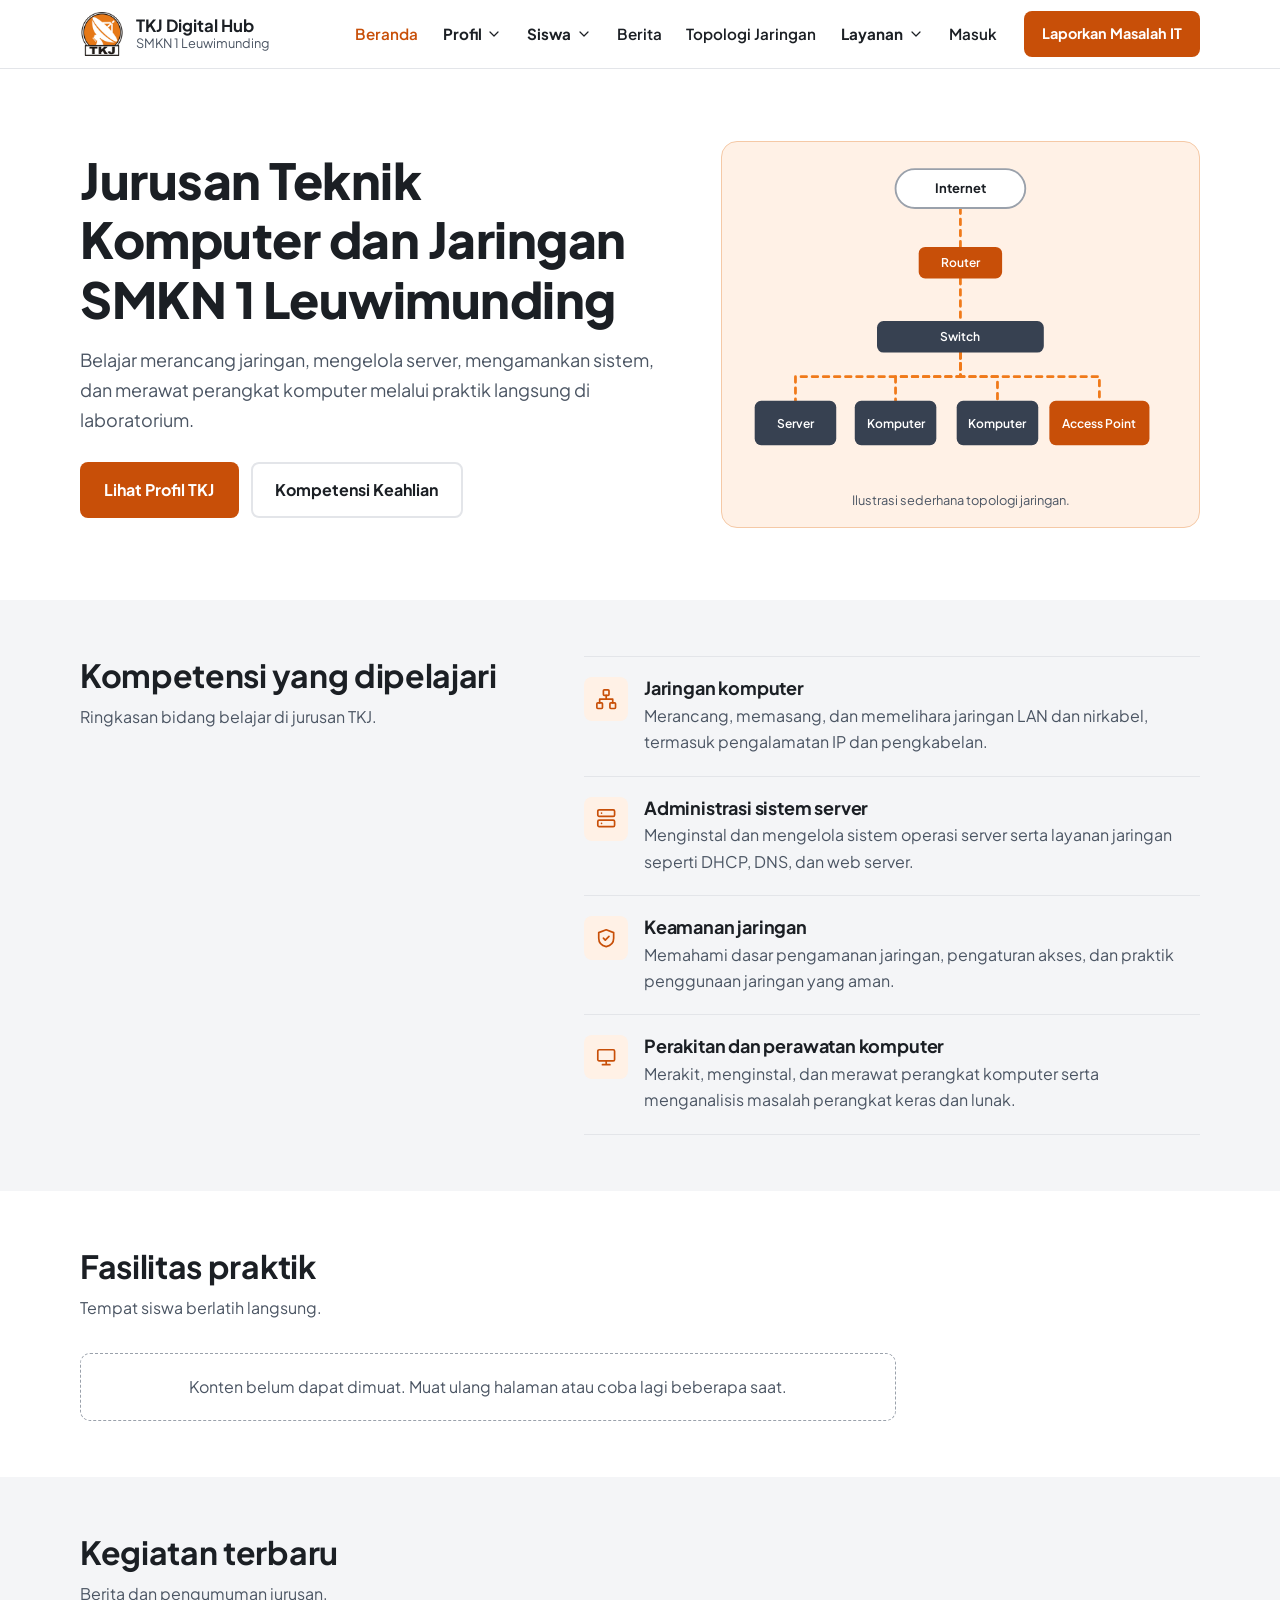
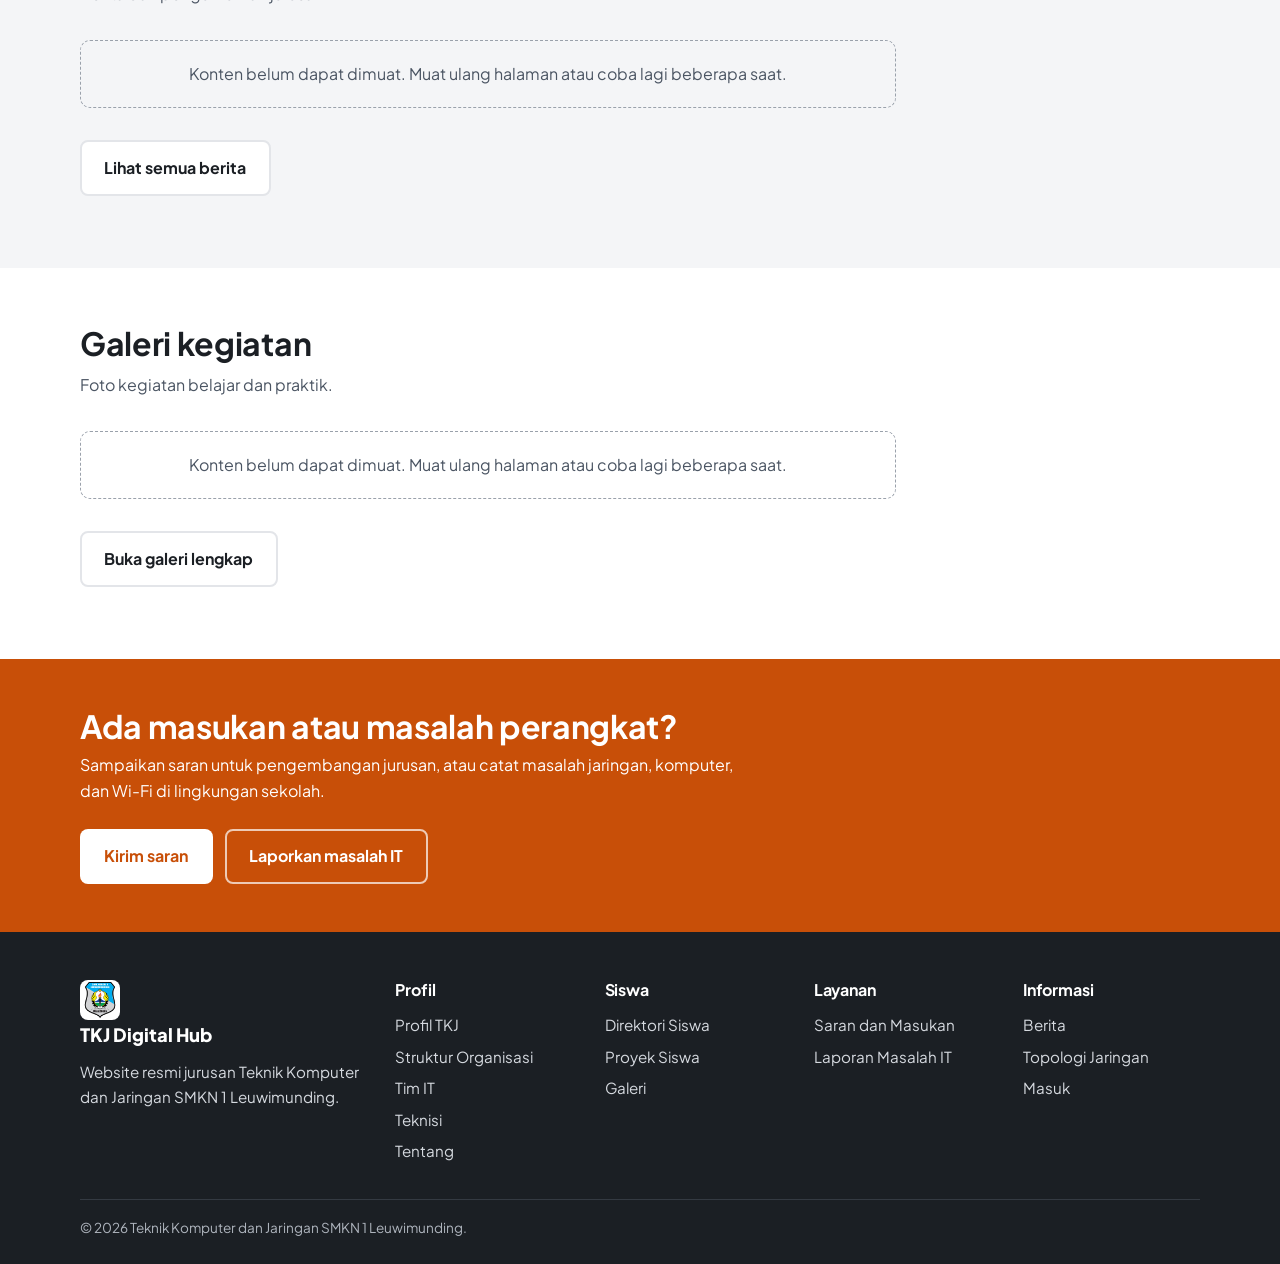
<file: frontend/index.html>
<!DOCTYPE html>
<html lang="id">
<head>
  <meta charset="utf-8">
  <meta name="viewport" content="width=device-width, initial-scale=1">
  <title>Beranda | TKJ Digital Hub SMKN 1 Leuwimunding</title>
  <meta name="description" content="Website profil jurusan Teknik Komputer dan Jaringan SMKN 1 Leuwimunding.">
  <link rel="icon" type="image/png" sizes="32x32" href="img/favicon-32.png">
  <link rel="apple-touch-icon" href="img/apple-touch-icon.png">
  <link rel="preconnect" href="https://fonts.googleapis.com">
  <link rel="preconnect" href="https://fonts.gstatic.com" crossorigin>
  <link rel="stylesheet" href="https://fonts.googleapis.com/css2?family=Plus+Jakarta+Sans:wght@400;600;700;800&display=swap">
  <link rel="stylesheet" href="css/style.css?v=41">
</head>
<body data-root="">
  <a class="skip" href="#konten">Lewati ke konten</a>
  <div id="site-header"></div>

  <main id="konten">
    <!-- Hero -->
    <section class="hero">
      <div class="wrap hero-grid">
        <div>
          <h1>Jurusan Teknik Komputer dan Jaringan SMKN 1 Leuwimunding</h1>
          <p class="hero-lead">Belajar merancang jaringan, mengelola server, mengamankan sistem, dan merawat perangkat komputer melalui praktik langsung di laboratorium.</p>
          <div class="hero-actions">
            <a class="btn btn--primary" href="pages/profil.html">Lihat Profil TKJ</a>
            <a class="btn btn--ghost" href="#kompetensi">Kompetensi Keahlian</a>
          </div>
        </div>
        <figure class="hero-art" style="margin:0">
          <svg class="topo" viewBox="0 0 480 350" role="img" aria-label="Ilustrasi topologi jaringan sederhana: internet terhubung ke router, switch, lalu server, dua komputer, dan access point">
            <g fill="none" stroke="#F07A1A" stroke-width="3" stroke-linecap="round" stroke-linejoin="round">
              <path class="flow" d="M240 54V96"/>
              <path class="flow" d="M240 130V176"/>
              <path class="flow" d="M240 210V236H62V262"/>
              <path class="flow" d="M240 210V236H170V262"/>
              <path class="flow" d="M240 210V236H280V262"/>
              <path class="flow" d="M240 210V236H390V262"/>
            </g>
            <rect x="170" y="12" width="140" height="42" rx="21" fill="#FFFFFF" stroke="#9AA1AB" stroke-width="2"/>
            <text x="240" y="38" text-anchor="middle" font-family="Plus Jakarta Sans, Arial, sans-serif" font-size="14" font-weight="700" fill="#1B1F24">Internet</text>
            <rect x="195" y="96" width="90" height="34" rx="7" fill="#C84F08"/>
            <text class="node-label" x="240" y="118" text-anchor="middle">Router</text>
            <rect x="150" y="176" width="180" height="34" rx="7" fill="#374151"/>
            <text class="node-label" x="240" y="198" text-anchor="middle">Switch</text>
            <rect x="18" y="262" width="88" height="48" rx="7" fill="#374151"/>
            <text class="node-label" x="62" y="291" text-anchor="middle">Server</text>
            <rect x="126" y="262" width="88" height="48" rx="7" fill="#374151"/>
            <text class="node-label" x="170" y="291" text-anchor="middle">Komputer</text>
            <rect x="236" y="262" width="88" height="48" rx="7" fill="#374151"/>
            <text class="node-label" x="280" y="291" text-anchor="middle">Komputer</text>
            <rect x="336" y="262" width="108" height="48" rx="7" fill="#C84F08"/>
            <text class="node-label" x="390" y="291" text-anchor="middle">Access Point</text>
          </svg>
          <figcaption>Ilustrasi sederhana topologi jaringan.</figcaption>
        </figure>
      </div>
    </section>

    <!-- Kompetensi -->
    <section class="section section--grey" id="kompetensi">
      <div class="wrap comp-layout">
        <div class="section-head">
          <h2>Kompetensi yang dipelajari</h2>
          <p>Ringkasan bidang belajar di jurusan TKJ.</p>
        </div>
        <ul class="comp-list" data-render="competencies"></ul>
      </div>
    </section>

    <!-- Fasilitas -->
    <section class="section" id="fasilitas">
      <div class="wrap">
        <div class="section-head">
          <h2>Fasilitas praktik</h2>
          <p>Tempat siswa berlatih langsung.</p>
        </div>
        <div class="fac-grid" data-render="facilities"></div>
      </div>
    </section>

    <!-- Kegiatan terbaru -->
    <section class="section section--grey" id="kegiatan">
      <div class="wrap">
        <div class="section-head">
          <h2>Kegiatan terbaru</h2>
          <p>Berita dan pengumuman jurusan.</p>
        </div>
        <div class="news-grid" data-render="news"></div>
        <p style="margin-top:2rem"><a class="btn btn--ghost" href="pages/berita.html">Lihat semua berita</a></p>
      </div>
    </section>

    <!-- Galeri singkat -->
    <section class="section" id="galeri">
      <div class="wrap">
        <div class="section-head">
          <h2>Galeri kegiatan</h2>
          <p>Foto kegiatan belajar dan praktik.</p>
        </div>
        <div class="gallery" data-render="gallery-home"></div>
        <p style="margin-top:2rem"><a class="btn btn--ghost" href="pages/galeri.html">Buka galeri lengkap</a></p>
      </div>
    </section>

    <!-- Ajakan -->
    <section class="cta">
      <div class="wrap">
        <h2>Ada masukan atau masalah perangkat?</h2>
        <p>Sampaikan saran untuk pengembangan jurusan, atau catat masalah jaringan, komputer, dan Wi-Fi di lingkungan sekolah.</p>
        <div class="cta-actions">
          <a class="btn btn--light" href="pages/saran.html">Kirim saran</a>
          <a class="btn btn--outline-light" href="pages/laporan-it.html">Laporkan masalah IT</a>
        </div>
      </div>
    </section>
  </main>

  <div id="site-footer"></div>

  <script src="js/data.v41.js"></script>
  <script src="js/api.v41.js"></script>
  <script src="js/content.v41.js"></script>
  <script src="js/components.v41.js"></script>
  <script src="js/main.v41.js"></script>
</body>
</html>
</file>
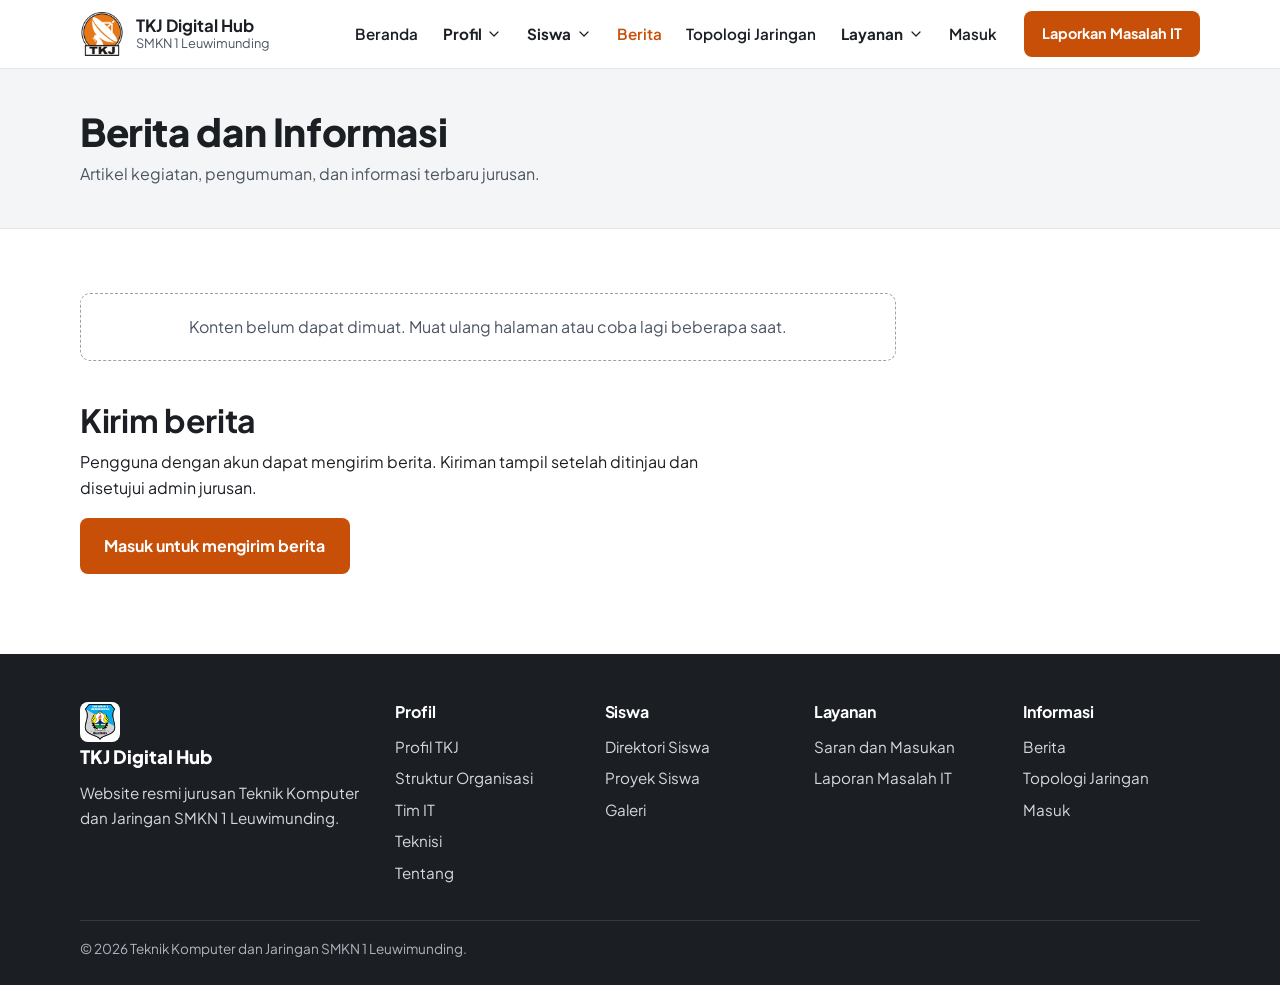
<file: frontend/pages/berita.html>
<!DOCTYPE html>
<html lang="id">
<head>
  <meta charset="utf-8">
  <meta name="viewport" content="width=device-width, initial-scale=1">
  <title>Berita dan Informasi | TKJ Digital Hub SMKN 1 Leuwimunding</title>
  <meta name="description" content="Artikel kegiatan, pengumuman, dan informasi terbaru jurusan.">
  <link rel="icon" type="image/png" sizes="32x32" href="../img/favicon-32.png">
  <link rel="apple-touch-icon" href="../img/apple-touch-icon.png">
  <link rel="preconnect" href="https://fonts.googleapis.com">
  <link rel="preconnect" href="https://fonts.gstatic.com" crossorigin>
  <link rel="stylesheet" href="https://fonts.googleapis.com/css2?family=Plus+Jakarta+Sans:wght@400;600;700;800&display=swap">
  <link rel="stylesheet" href="../css/style.css?v=41">
</head>
<body data-root="../" data-page="berita">
  <a class="skip" href="#konten">Lewati ke konten</a>
  <div id="site-header"></div>

  <main id="konten">
    <section class="page-head">
      <div class="wrap">
        <h1>Berita dan Informasi</h1>
        <p>Artikel kegiatan, pengumuman, dan informasi terbaru jurusan.</p>
      </div>
    </section>
    <div class="page-body">
      <div class="wrap">
        <div>
          <div class="pills" id="news-pills" role="group" aria-label="Filter kategori berita"></div>
          <p class="result-count" id="news-count" aria-live="polite"></p>
          <div class="news-page" id="news-list"></div>
        </div>
        <section class="form-card" id="submit-box" aria-labelledby="sb-title" style="margin-top:2.5rem">
          <h2 id="sb-title">Kirim berita</h2>
          <div id="sb-login" hidden>
            <p>Pengguna dengan akun dapat mengirim berita. Kiriman tampil setelah ditinjau dan disetujui admin jurusan.</p>
            <p><a class="btn btn--primary" href="masuk.html">Masuk untuk mengirim berita</a></p>
          </div>
          <div id="sb-form" hidden>
            <form id="form-sub" novalidate>
              <p class="hint">Kiriman tampil setelah disetujui admin. Jangan mencantumkan data pribadi.</p>
              <div class="field"><label for="s-title">Judul berita</label>
                <input class="input" id="s-title" name="title" type="text" minlength="5" maxlength="150"></div>
              <div class="field"><label for="s-cat">Kategori</label>
                <select class="select" id="s-cat" name="category"><option>Kegiatan</option><option>Pengumuman</option><option>Prestasi</option><option>Informasi</option></select></div>
              <div class="field"><label for="s-sum">Ringkasan <span class="hint">(maksimal 300 karakter)</span></label>
                <textarea class="textarea" id="s-sum" name="summary" rows="3" maxlength="300"></textarea></div>
              <div class="field"><label for="s-body">Isi berita <span class="hint">(opsional)</span></label>
                <textarea class="textarea" id="s-body" name="body" rows="6" maxlength="5000"></textarea></div>
              <div class="field"><label for="s-img">Foto <span class="hint">(opsional, JPG/PNG/WebP, maksimal 5 MB)</span></label>
                <input id="s-img" name="image" type="file" accept="image/jpeg,image/png,image/webp"></div>
              <div class="form-actions"><button type="submit" class="btn btn--primary" id="sb-submit">Kirim berita</button></div>
            </form>
          </div>
          <div class="callout" id="sb-status" role="status" hidden></div>
          <div id="sb-mine" hidden>
            <h3>Kiriman saya</h3>
            <div id="sb-list"></div>
          </div>
        </section>
      </div>
    </div>
  </main>

  <div id="site-footer"></div>

  <script src="../js/data.v41.js"></script>
  <script src="../js/api.v41.js"></script>
  <script src="../js/content.v41.js"></script>
  <script src="../js/components.v41.js"></script>
  <script src="../js/main.v41.js"></script>
  <script src="../js/pages.v41.js"></script>
</body>
</html>
</file>
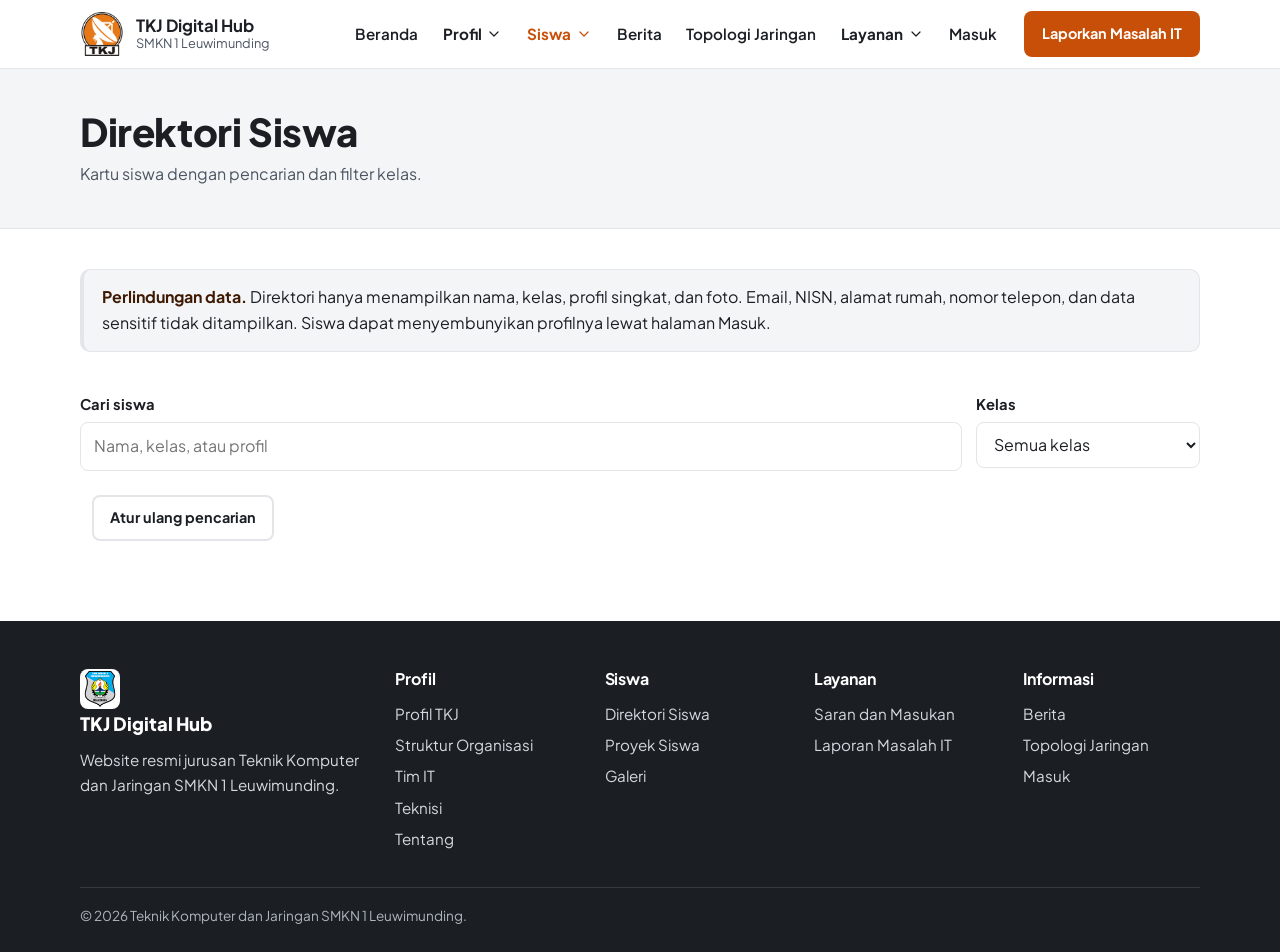
<file: frontend/pages/direktori-siswa.html>
<!DOCTYPE html>
<html lang="id">
<head>
  <meta charset="utf-8">
  <meta name="viewport" content="width=device-width, initial-scale=1">
  <title>Direktori Siswa | TKJ Digital Hub SMKN 1 Leuwimunding</title>
  <meta name="description" content="Kartu siswa dengan pencarian dan filter kelas.">
  <link rel="icon" type="image/png" sizes="32x32" href="../img/favicon-32.png">
  <link rel="apple-touch-icon" href="../img/apple-touch-icon.png">
  <link rel="preconnect" href="https://fonts.googleapis.com">
  <link rel="preconnect" href="https://fonts.gstatic.com" crossorigin>
  <link rel="stylesheet" href="https://fonts.googleapis.com/css2?family=Plus+Jakarta+Sans:wght@400;600;700;800&display=swap">
  <link rel="stylesheet" href="../css/style.css?v=41">
</head>
<body data-root="../" data-page="siswa">
  <a class="skip" href="#konten">Lewati ke konten</a>
  <div id="site-header"></div>

  <main id="konten">
    <section class="page-head">
      <div class="wrap">
        <h1>Direktori Siswa</h1>
        <p>Kartu siswa dengan pencarian dan filter kelas.</p>
      </div>
    </section>
    <div class="page-body">
      <div class="wrap">
<div class="callout callout--info"><p><strong>Perlindungan data.</strong> Direktori hanya menampilkan nama, kelas, profil singkat, dan foto. Email, NISN, alamat rumah, nomor telepon, dan data sensitif tidak ditampilkan. Siswa dapat menyembunyikan profilnya lewat halaman Masuk.</p></div>
        <div id="student-off" class="empty" hidden>
          <h2>Direktori siswa belum ditampilkan</h2>
          <p style="margin-inline:auto">Halaman ini dinonaktifkan sampai izin publikasi data siswa tersedia.</p>
        </div>
        <div id="student-tool">
          <div class="toolbar">
            <div class="field">
              <label for="q">Cari siswa</label>
              <input class="input" id="q" type="search" placeholder="Nama, kelas, atau profil" autocomplete="off">
            </div>
            <div class="field">
              <label for="kelas">Kelas</label>
              <select class="select" id="kelas"><option value="">Semua kelas</option></select>
            </div>
          </div>
          <div class="form-actions" style="margin-bottom:1rem">
            <p class="result-count" id="student-count" aria-live="polite" style="margin:0"></p>
            <button type="button" class="btn btn--ghost btn--sm" id="student-reset">Atur ulang pencarian</button>
          </div>
          <div class="student-grid" id="student-grid"></div>
          <div class="empty" id="student-empty" hidden><p style="margin-inline:auto">Tidak ada siswa yang cocok. Ubah kata kunci atau pilih Semua kelas.</p></div>
        </div>
      </div>
    </div>
  </main>

  <div id="site-footer"></div>

  <script src="../js/data.v41.js"></script>
  <script src="../js/api.v41.js"></script>
  <script src="../js/components.v41.js"></script>
  <script src="../js/content.v41.js"></script>
  <script src="../js/main.v41.js"></script>
  <script src="../js/pages.v41.js"></script>
</body>
</html>
</file>
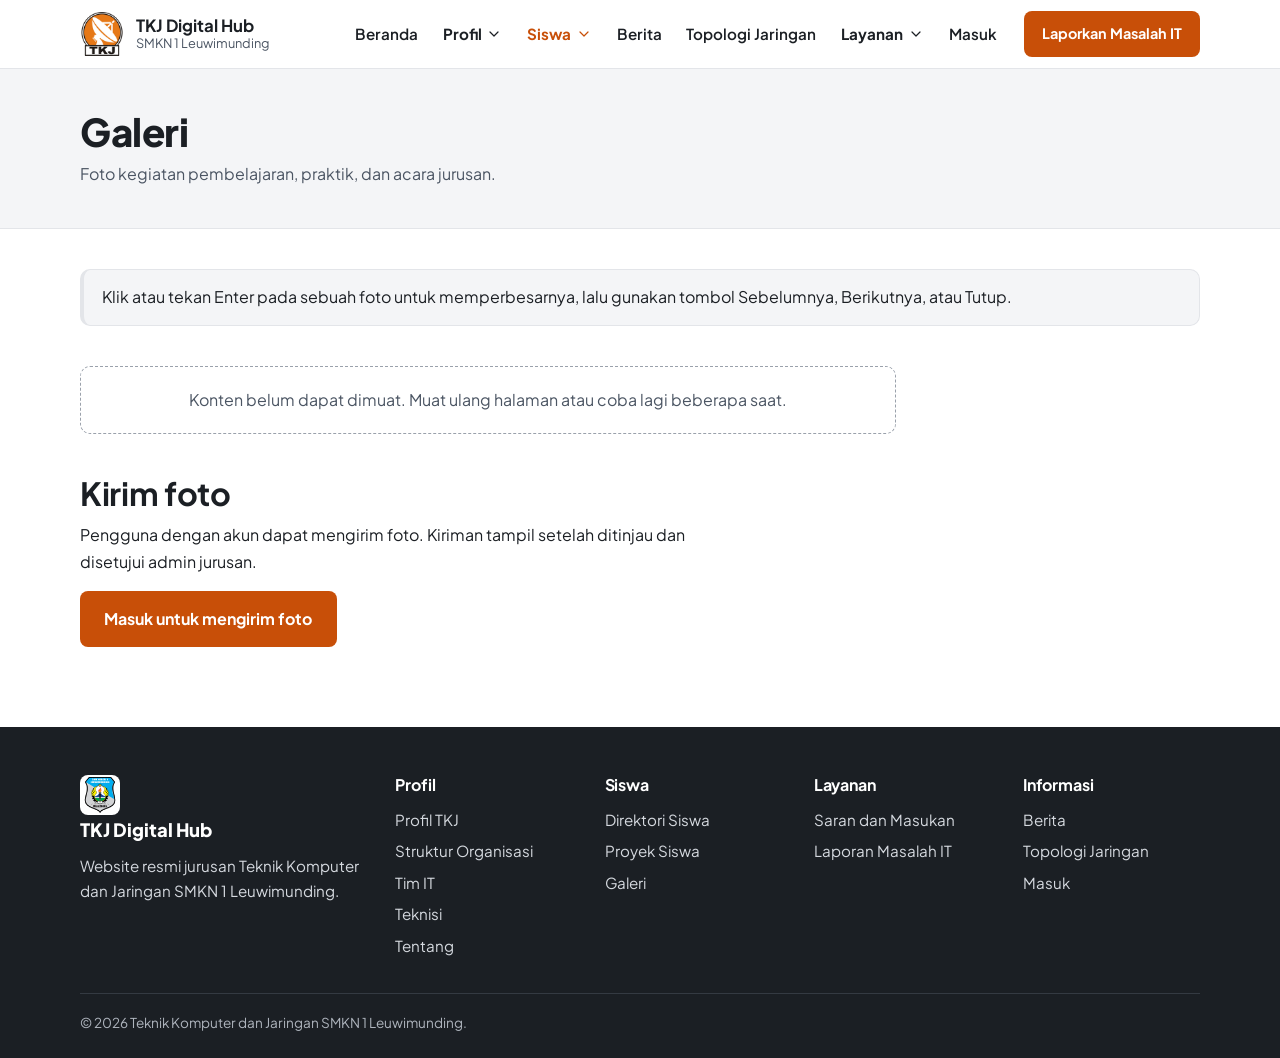
<file: frontend/pages/galeri.html>
<!DOCTYPE html>
<html lang="id">
<head>
  <meta charset="utf-8">
  <meta name="viewport" content="width=device-width, initial-scale=1">
  <title>Galeri | TKJ Digital Hub SMKN 1 Leuwimunding</title>
  <meta name="description" content="Foto kegiatan pembelajaran, praktik, dan acara jurusan.">
  <link rel="icon" type="image/png" sizes="32x32" href="../img/favicon-32.png">
  <link rel="apple-touch-icon" href="../img/apple-touch-icon.png">
  <link rel="preconnect" href="https://fonts.googleapis.com">
  <link rel="preconnect" href="https://fonts.gstatic.com" crossorigin>
  <link rel="stylesheet" href="https://fonts.googleapis.com/css2?family=Plus+Jakarta+Sans:wght@400;600;700;800&display=swap">
  <link rel="stylesheet" href="../css/style.css?v=41">
</head>
<body data-root="../" data-page="galeri">
  <a class="skip" href="#konten">Lewati ke konten</a>
  <div id="site-header"></div>

  <main id="konten">
    <section class="page-head">
      <div class="wrap">
        <h1>Galeri</h1>
        <p>Foto kegiatan pembelajaran, praktik, dan acara jurusan.</p>
      </div>
    </section>
    <div class="page-body">
      <div class="wrap">
<div class="callout callout--info"><p>Klik atau tekan Enter pada sebuah foto untuk memperbesarnya, lalu gunakan tombol Sebelumnya, Berikutnya, atau Tutup.</p></div>
        <div class="gallery" data-render="gallery"></div>
        <section class="form-card" id="submit-box" aria-labelledby="sb-title" style="margin-top:2.5rem">
          <h2 id="sb-title">Kirim foto</h2>
          <div id="sb-login" hidden>
            <p>Pengguna dengan akun dapat mengirim foto. Kiriman tampil setelah ditinjau dan disetujui admin jurusan.</p>
            <p><a class="btn btn--primary" href="masuk.html">Masuk untuk mengirim foto</a></p>
          </div>
          <div id="sb-form" hidden>
            <form id="form-sub" novalidate>
              <p class="hint">Kiriman tampil setelah disetujui admin. Jangan mencantumkan data pribadi.</p>
              <div class="field"><label for="s-cap">Keterangan foto</label>
                <input class="input" id="s-cap" name="caption" type="text" minlength="3" maxlength="150"></div>
              <div class="field"><label for="s-img">Foto <span class="hint">(JPG/PNG/WebP, maksimal 5 MB)</span></label>
                <input id="s-img" name="image" type="file" accept="image/jpeg,image/png,image/webp"></div>
              <div class="form-actions"><button type="submit" class="btn btn--primary" id="sb-submit">Kirim foto</button></div>
            </form>
          </div>
          <div class="callout" id="sb-status" role="status" hidden></div>
          <div id="sb-mine" hidden>
            <h3>Kiriman saya</h3>
            <div id="sb-list"></div>
          </div>
        </section>
      </div>
    </div>
  </main>

  <div id="site-footer"></div>

  <script src="../js/data.v41.js"></script>
  <script src="../js/api.v41.js"></script>
  <script src="../js/content.v41.js"></script>
  <script src="../js/components.v41.js"></script>
  <script src="../js/main.v41.js"></script>
  <script src="../js/pages.v41.js"></script>
</body>
</html>
</file>
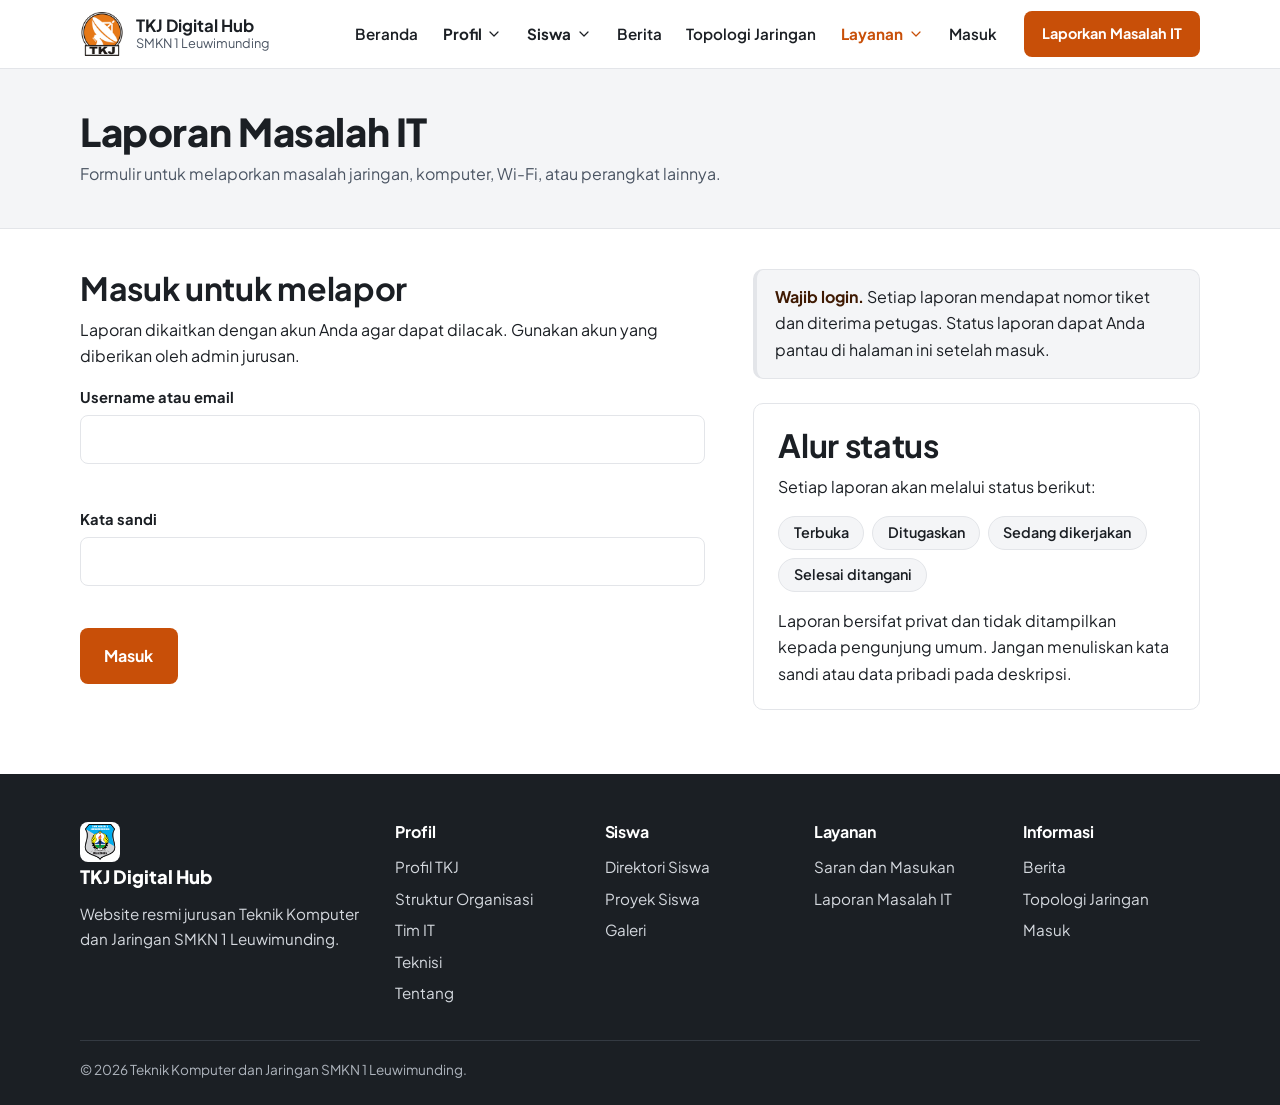
<file: frontend/pages/laporan-it.html>
<!DOCTYPE html>
<html lang="id">
<head>
  <meta charset="utf-8">
  <meta name="viewport" content="width=device-width, initial-scale=1">
  <title>Laporan Masalah IT | TKJ Digital Hub SMKN 1 Leuwimunding</title>
  <meta name="description" content="Formulir untuk melaporkan masalah jaringan, komputer, Wi-Fi, atau perangkat lainnya.">
  <link rel="icon" type="image/png" sizes="32x32" href="../img/favicon-32.png">
  <link rel="apple-touch-icon" href="../img/apple-touch-icon.png">
  <link rel="preconnect" href="https://fonts.googleapis.com">
  <link rel="preconnect" href="https://fonts.gstatic.com" crossorigin>
  <link rel="stylesheet" href="https://fonts.googleapis.com/css2?family=Plus+Jakarta+Sans:wght@400;600;700;800&display=swap">
  <link rel="stylesheet" href="../css/style.css?v=41">
</head>
<body data-root="../" data-page="laporan">
  <a class="skip" href="#konten">Lewati ke konten</a>
  <div id="site-header"></div>

  <main id="konten">
    <section class="page-head">
      <div class="wrap">
        <h1>Laporan Masalah IT</h1>
        <p>Formulir untuk melaporkan masalah jaringan, komputer, Wi-Fi, atau perangkat lainnya.</p>
      </div>
    </section>
    <div class="page-body">
      <div class="wrap">
<div class="form-layout">
          <div class="form-card" id="login-card" hidden>
            <h2>Masuk untuk melapor</h2>
            <p>Laporan dikaitkan dengan akun Anda agar dapat dilacak. Gunakan akun yang diberikan oleh admin jurusan.</p>
            <form id="form-login" novalidate>
              <div class="field">
                <label for="login">Username atau email</label>
                <input class="input" id="login" name="login" type="text" maxlength="255" autocomplete="username" aria-describedby="err-login">
                <p class="field-error" id="err-login"></p>
              </div>
              <div class="field">
                <label for="password">Kata sandi</label>
                <input class="input" id="password" name="password" type="password" maxlength="255" autocomplete="current-password" aria-describedby="err-password">
                <p class="field-error" id="err-password"></p>
              </div>
              <div class="form-actions">
                <button type="submit" class="btn btn--primary">Masuk</button>
              </div>
              <div class="callout" role="status" hidden></div>
            </form>
          </div>
          <div class="form-card" id="report-card" hidden>
            <p>Masuk sebagai <strong id="who"></strong>. <button type="button" class="btn btn--ghost btn--sm" id="btn-logout">Keluar</button></p>
            <form id="form-laporan" novalidate>
              <div class="field">
                <label for="kategori">Kategori masalah</label>
                <select class="select" id="kategori" name="kategori" data-options="problemCategories" aria-describedby="err-kategori"><option value="">Pilih kategori</option></select>
                <p class="field-error" id="err-kategori"></p>
              </div>
              <div class="field">
                <label for="lokasi">Lokasi umum</label>
                <select class="select" id="lokasi" name="lokasi" data-options="locations" aria-describedby="err-lokasi"><option value="">Pilih lokasi</option></select>
                <p class="field-error" id="err-lokasi"></p>
              </div>
              <div class="field">
                <label for="deskripsi">Deskripsi masalah <span class="hint">(15 sampai 600 karakter)</span></label>
                <textarea class="textarea" id="deskripsi" name="deskripsi" maxlength="600" data-count="count-deskripsi" aria-describedby="err-deskripsi count-deskripsi"></textarea>
                <p class="count" id="count-deskripsi"></p>
                <p class="field-error" id="err-deskripsi"></p>
              </div>
              <div class="field">
                <fieldset aria-describedby="err-prioritas">
                  <legend>Tingkat prioritas</legend>
                  <div class="radio-row" data-radios="priorities" data-name="prioritas"></div>
                </fieldset>
                <p class="field-error" id="err-prioritas"></p>
              </div>
              <div class="form-actions">
                <button type="submit" class="btn btn--primary">Periksa dan kirim</button>
                <button type="reset" class="btn btn--ghost">Kosongkan</button>
              </div>
              <div class="callout" role="status" hidden></div>
            </form>
          </div>
          <div class="form-side">
            <div class="callout callout--info"><p><strong>Wajib login.</strong> Setiap laporan mendapat nomor tiket dan diterima petugas. Status laporan dapat Anda pantau di halaman ini setelah masuk.</p></div>
            <div class="panel">
              <h2>Alur status</h2>
              <p>Setiap laporan akan melalui status berikut:</p>
              <ul class="steps"><li>Terbuka</li><li>Ditugaskan</li><li>Sedang dikerjakan</li><li>Selesai ditangani</li></ul>
              <p style="margin-top:1rem">Laporan bersifat privat dan tidak ditampilkan kepada pengunjung umum. Jangan menuliskan kata sandi atau data pribadi pada deskripsi.</p>
            </div>
            <div class="panel" id="mine-panel" hidden style="margin-top:1rem">
              <h2>Laporan saya</h2>
              <ul class="my-reports" id="my-reports"></ul>
            </div>
          </div>
        </div>
      </div>
    </div>
  </main>

  <div id="site-footer"></div>

  <script src="../js/data.v41.js"></script>
  <script src="../js/api.v41.js"></script>
  <script src="../js/components.v41.js"></script>
  <script src="../js/content.v41.js"></script>
  <script src="../js/main.v41.js"></script>
  <script src="../js/pages.v41.js"></script>
</body>
</html>
</file>
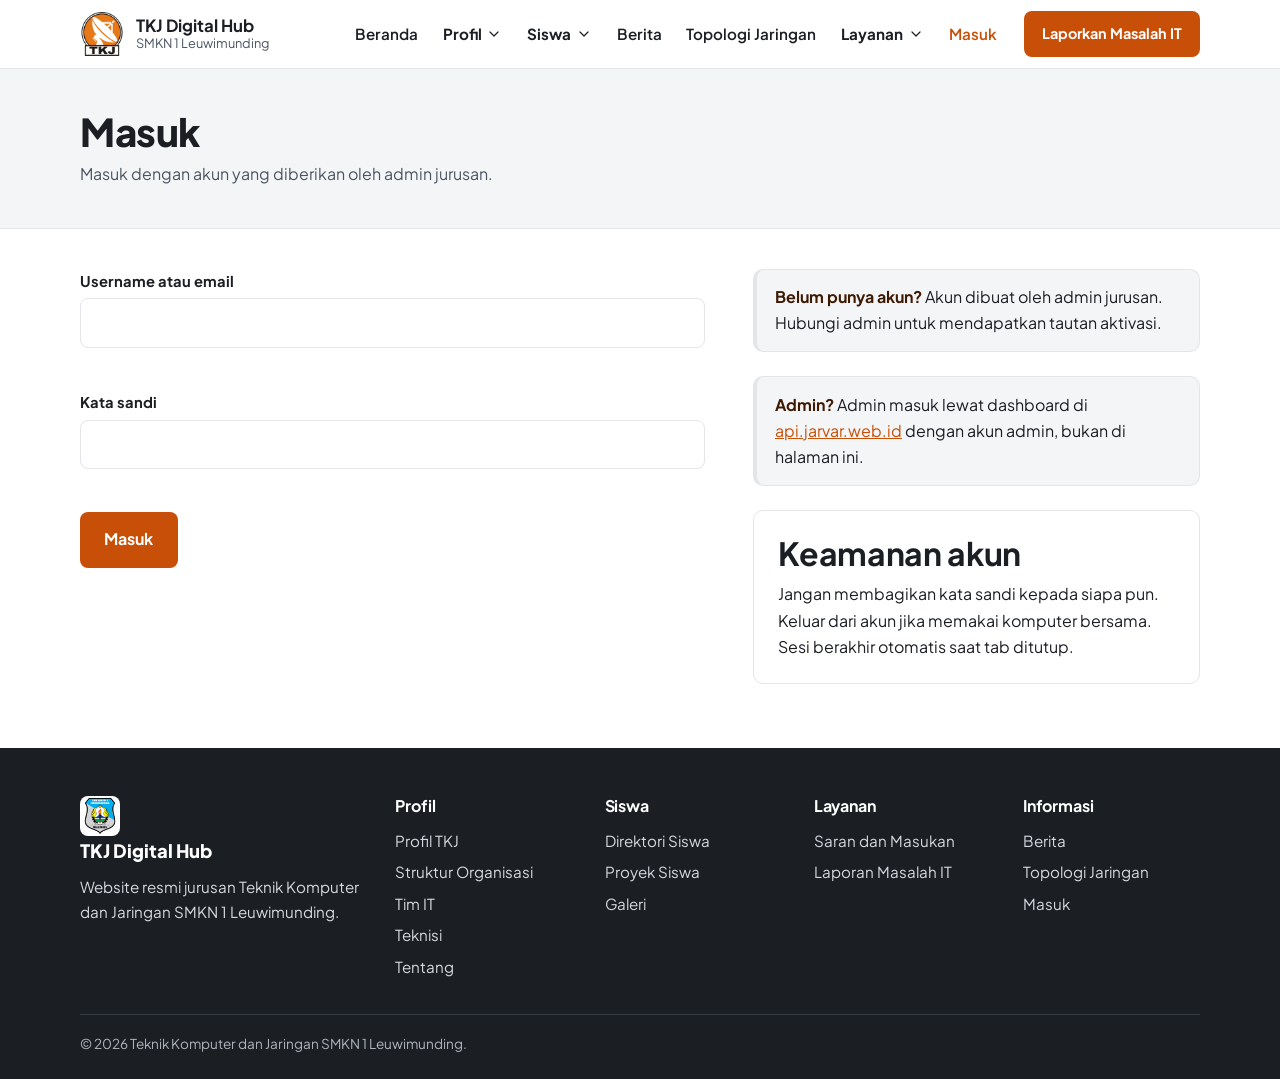
<file: frontend/pages/masuk.html>
<!DOCTYPE html>
<html lang="id">
<head>
  <meta charset="utf-8">
  <meta name="viewport" content="width=device-width, initial-scale=1">
  <title>Masuk | TKJ Digital Hub SMKN 1 Leuwimunding</title>
  <meta name="description" content="Masuk ke akun TKJ Digital Hub untuk membuat dan memantau laporan masalah IT.">
  <link rel="icon" type="image/png" sizes="32x32" href="../img/favicon-32.png">
  <link rel="apple-touch-icon" href="../img/apple-touch-icon.png">
  <link rel="preconnect" href="https://fonts.googleapis.com">
  <link rel="preconnect" href="https://fonts.gstatic.com" crossorigin>
  <link rel="stylesheet" href="https://fonts.googleapis.com/css2?family=Plus+Jakarta+Sans:wght@400;600;700;800&display=swap">
  <link rel="stylesheet" href="../css/style.css?v=41">
</head>
<body data-root="../" data-page="masuk">
  <a class="skip" href="#konten">Lewati ke konten</a>
  <div id="site-header"></div>

  <main id="konten">
    <section class="page-head">
      <div class="wrap">
        <h1>Masuk</h1>
        <p>Masuk dengan akun yang diberikan oleh admin jurusan.</p>
      </div>
    </section>
    <div class="page-body">
      <div class="wrap">
        <div class="form-layout">
          <div class="form-card" id="login-card" hidden>
            <div class="callout callout--info" id="activated-note" role="status" hidden><p><strong>Akun berhasil diaktifkan.</strong> Silakan masuk dengan username dan kata sandi yang baru Anda buat.</p></div>
            <form id="form-login" novalidate>
              <div class="field">
                <label for="login">Username atau email</label>
                <input class="input" id="login" name="login" type="text" maxlength="255" autocomplete="username" aria-describedby="err-login">
                <p class="field-error" id="err-login"></p>
              </div>
              <div class="field">
                <label for="password">Kata sandi</label>
                <input class="input" id="password" name="password" type="password" maxlength="255" autocomplete="current-password" aria-describedby="err-password">
                <p class="field-error" id="err-password"></p>
              </div>
              <div class="form-actions">
                <button type="submit" class="btn btn--primary">Masuk</button>
              </div>
              <div class="callout" role="status" hidden></div>
            </form>
          </div>

          <div class="form-card" id="account-card" hidden>
            <h2>Akun Anda</h2>
            <p>Masuk sebagai <strong id="who"></strong> (<span id="role"></span>).</p>
            <div class="form-actions">
              <a class="btn btn--primary" href="laporan-it.html">Buat laporan masalah IT</a>
              <a class="btn btn--ghost" href="proyek-siswa.html">Kirim proyek siswa</a>
              <a class="btn btn--ghost" id="admin-link" href="#" rel="noopener" hidden>Buka dashboard admin</a>
              <button type="button" class="btn btn--ghost" id="btn-logout">Keluar</button>
            </div>
            <p id="admin-note" hidden style="margin-top:1rem">Dashboard teknisi memakai halaman masuk terpisah. Gunakan username dan kata sandi yang sama.</p>

            <section class="profile" aria-labelledby="profile-title">
              <h2 id="profile-title">Profil saya</h2>
              <div class="avatar-row">
                <img id="avatar" class="avatar" alt="Foto profil" hidden>
                <span id="avatar-ph" class="avatar avatar--ph" aria-hidden="true"></span>
                <div class="avatar-actions">
                  <label for="photo" class="hint">Foto (JPG, PNG, atau WebP, maksimal 5 MB)</label>
                  <input id="photo" type="file" accept="image/jpeg,image/png,image/webp">
                  <div class="form-actions">
                    <button type="button" class="btn btn--ghost" id="btn-photo">Unggah foto</button>
                    <button type="button" class="btn btn--ghost" id="btn-photo-remove" hidden>Hapus foto</button>
                  </div>
                </div>
              </div>
              <form id="form-profile" novalidate>
                <p class="hint">Nama resmi dan username hanya dapat diubah oleh admin.</p>
                <div class="field">
                  <label for="display_name">Nama tampilan</label>
                  <input class="input" id="display_name" name="display_name" type="text" maxlength="100" autocomplete="nickname">
                </div>
                <div class="field">
                  <label for="email">Email</label>
                  <input class="input" id="email" name="email" type="email" maxlength="255" autocomplete="email">
                </div>
                <div class="field">
                  <label for="bio">Profil singkat <span class="hint">(opsional, tampil di Direktori Siswa)</span></label>
                  <textarea class="textarea" id="bio" name="bio" rows="3" maxlength="300"></textarea>
                  <p class="hint" id="class-info"></p>
                </div>
                <div class="field" id="dir-field" hidden>
                  <label><input type="checkbox" name="show_in_directory" checked> Tampilkan profil saya di Direktori Siswa</label>
                </div>
                <div class="field">
                  <label for="current_password">Kata sandi saat ini <span class="hint">(wajib hanya bila mengganti email)</span></label>
                  <input class="input" id="current_password" name="current_password" type="password" maxlength="255" autocomplete="current-password">
                </div>
                <div class="form-actions"><button type="submit" class="btn btn--primary">Simpan profil</button></div>
                <div class="callout" id="profile-status" role="status" hidden></div>
              </form>
            </section>
          </div>

          <div class="form-side">
            <div class="callout callout--info"><p><strong>Belum punya akun?</strong> Akun dibuat oleh admin jurusan. Hubungi admin untuk mendapatkan tautan aktivasi.</p></div>
            <div class="callout callout--info"><p><strong>Admin?</strong> Admin masuk lewat dashboard di <a href="https://api.jarvar.web.id/login">api.jarvar.web.id</a> dengan akun admin, bukan di halaman ini.</p></div>
            <div class="panel"><h2>Keamanan akun</h2><p>Jangan membagikan kata sandi kepada siapa pun. Keluar dari akun jika memakai komputer bersama. Sesi berakhir otomatis saat tab ditutup.</p></div>
          </div>
        </div>
      </div>
    </div>
  </main>

  <div id="site-footer"></div>

  <script src="../js/data.v41.js"></script>
  <script src="../js/api.v41.js"></script>
  <script src="../js/components.v41.js"></script>
  <script src="../js/content.v41.js"></script>
  <script src="../js/main.v41.js"></script>
  <script src="../js/pages.v41.js"></script>
</body>
</html>
</file>
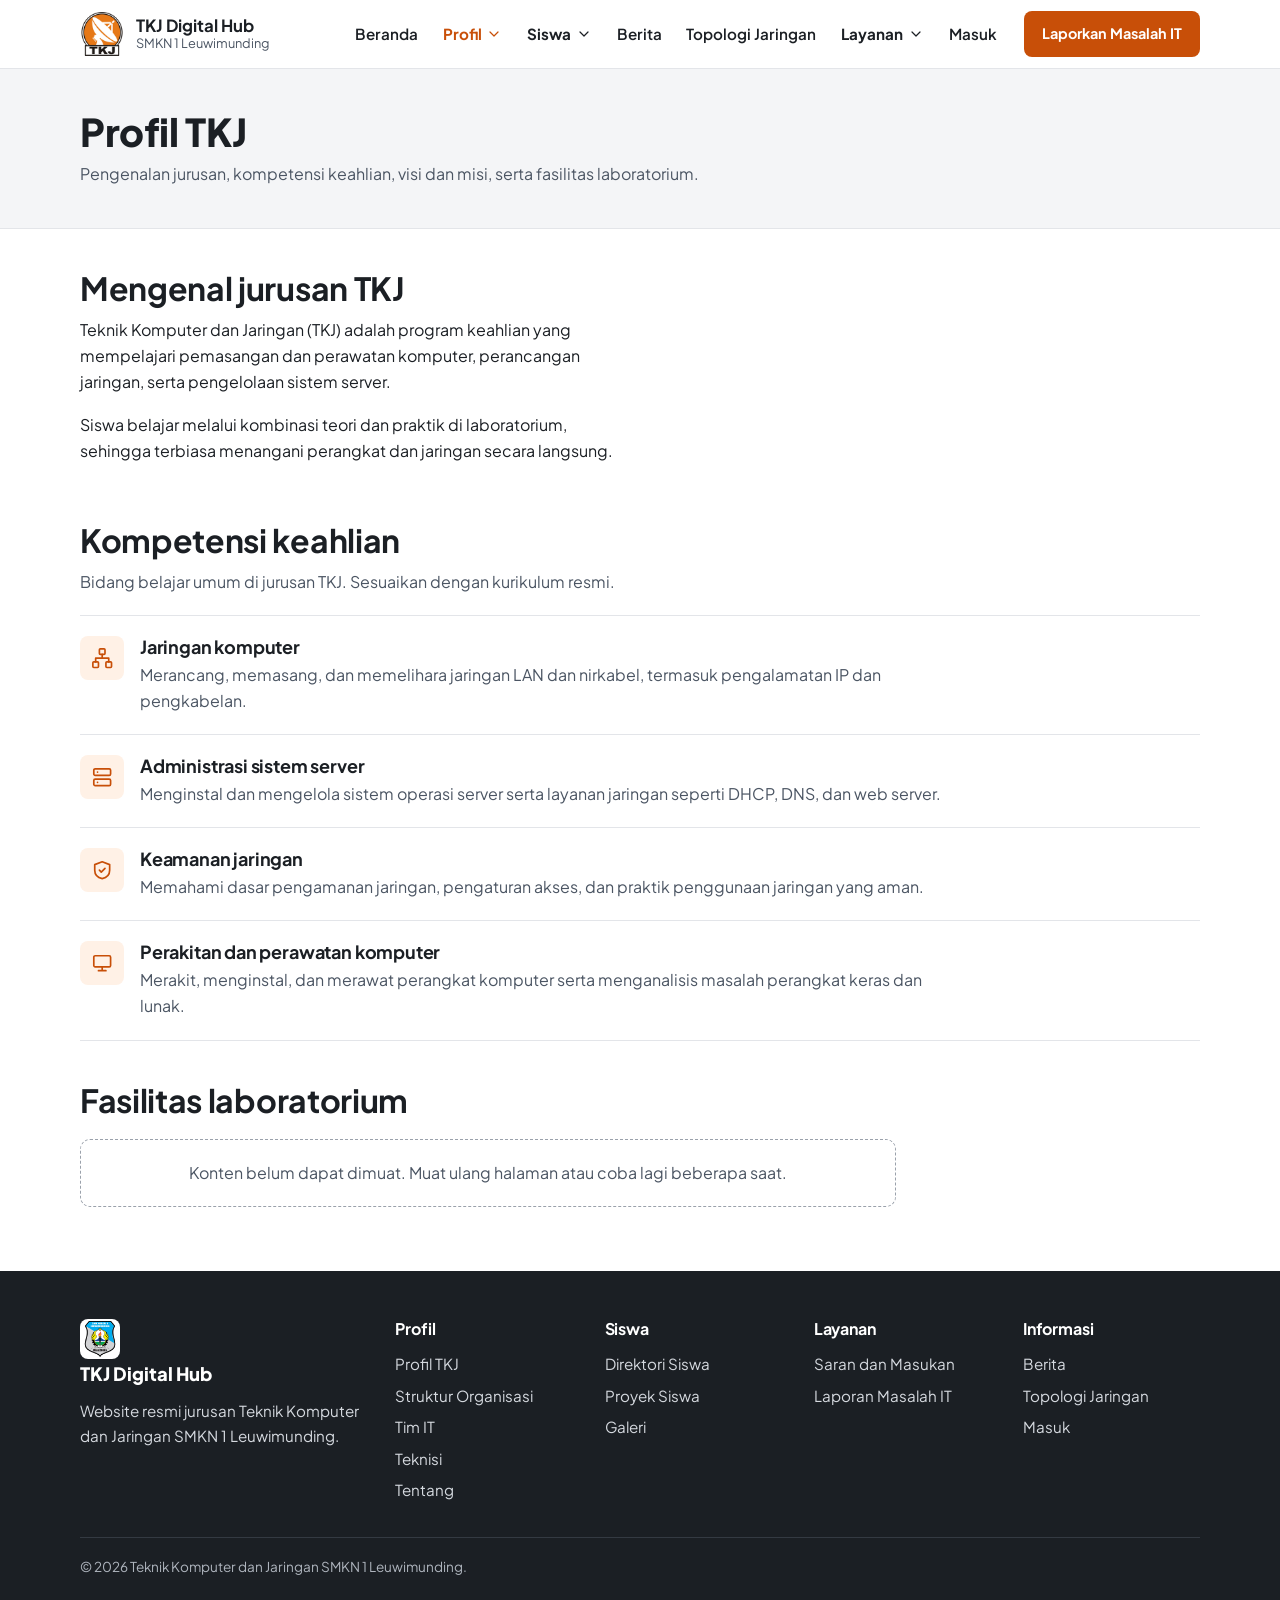
<file: frontend/pages/profil.html>
<!DOCTYPE html>
<html lang="id">
<head>
  <meta charset="utf-8">
  <meta name="viewport" content="width=device-width, initial-scale=1">
  <title>Profil TKJ | TKJ Digital Hub SMKN 1 Leuwimunding</title>
  <meta name="description" content="Pengenalan jurusan, kompetensi keahlian, visi dan misi, serta fasilitas laboratorium.">
  <link rel="icon" type="image/png" sizes="32x32" href="../img/favicon-32.png">
  <link rel="apple-touch-icon" href="../img/apple-touch-icon.png">
  <link rel="preconnect" href="https://fonts.googleapis.com">
  <link rel="preconnect" href="https://fonts.gstatic.com" crossorigin>
  <link rel="stylesheet" href="https://fonts.googleapis.com/css2?family=Plus+Jakarta+Sans:wght@400;600;700;800&display=swap">
  <link rel="stylesheet" href="../css/style.css?v=41">
</head>
<body data-root="../" data-page="profil">
  <a class="skip" href="#konten">Lewati ke konten</a>
  <div id="site-header"></div>

  <main id="konten">
    <section class="page-head">
      <div class="wrap">
        <h1>Profil TKJ</h1>
        <p>Pengenalan jurusan, kompetensi keahlian, visi dan misi, serta fasilitas laboratorium.</p>
      </div>
    </section>
    <div class="page-body">
      <div class="wrap">
        <section class="split">
          <div class="prose">
            <h2>Mengenal jurusan TKJ</h2>
            <p>Teknik Komputer dan Jaringan (TKJ) adalah program keahlian yang mempelajari pemasangan dan perawatan komputer, perancangan jaringan, serta pengelolaan sistem server.</p>
            <p>Siswa belajar melalui kombinasi teori dan praktik di laboratorium, sehingga terbiasa menangani perangkat dan jaringan secara langsung.</p>
          </div>
          <div class="panel">
            <h2>Visi</h2>
            <div data-render="vision"></div>
            <h2 style="margin-top:1.25rem">Misi</h2>
            <div data-render="mission"></div>
          </div>
        </section>
        <section id="kompetensi">
          <div class="sub-head"><h2>Kompetensi keahlian</h2><p>Bidang belajar umum di jurusan TKJ. Sesuaikan dengan kurikulum resmi.</p></div>
          <ul class="comp-list" data-render="competencies"></ul>
        </section>
        <section id="fasilitas">
          <div class="sub-head"><h2>Fasilitas laboratorium</h2></div>
          <div class="fac-grid" data-render="facilities"></div>
        </section>
      </div>
    </div>
  </main>

  <div id="site-footer"></div>

  <script src="../js/data.v41.js"></script>
  <script src="../js/api.v41.js"></script>
  <script src="../js/components.v41.js"></script>
  <script src="../js/content.v41.js"></script>
  <script src="../js/main.v41.js"></script>
  <script src="../js/pages.v41.js"></script>
</body>
</html>
</file>
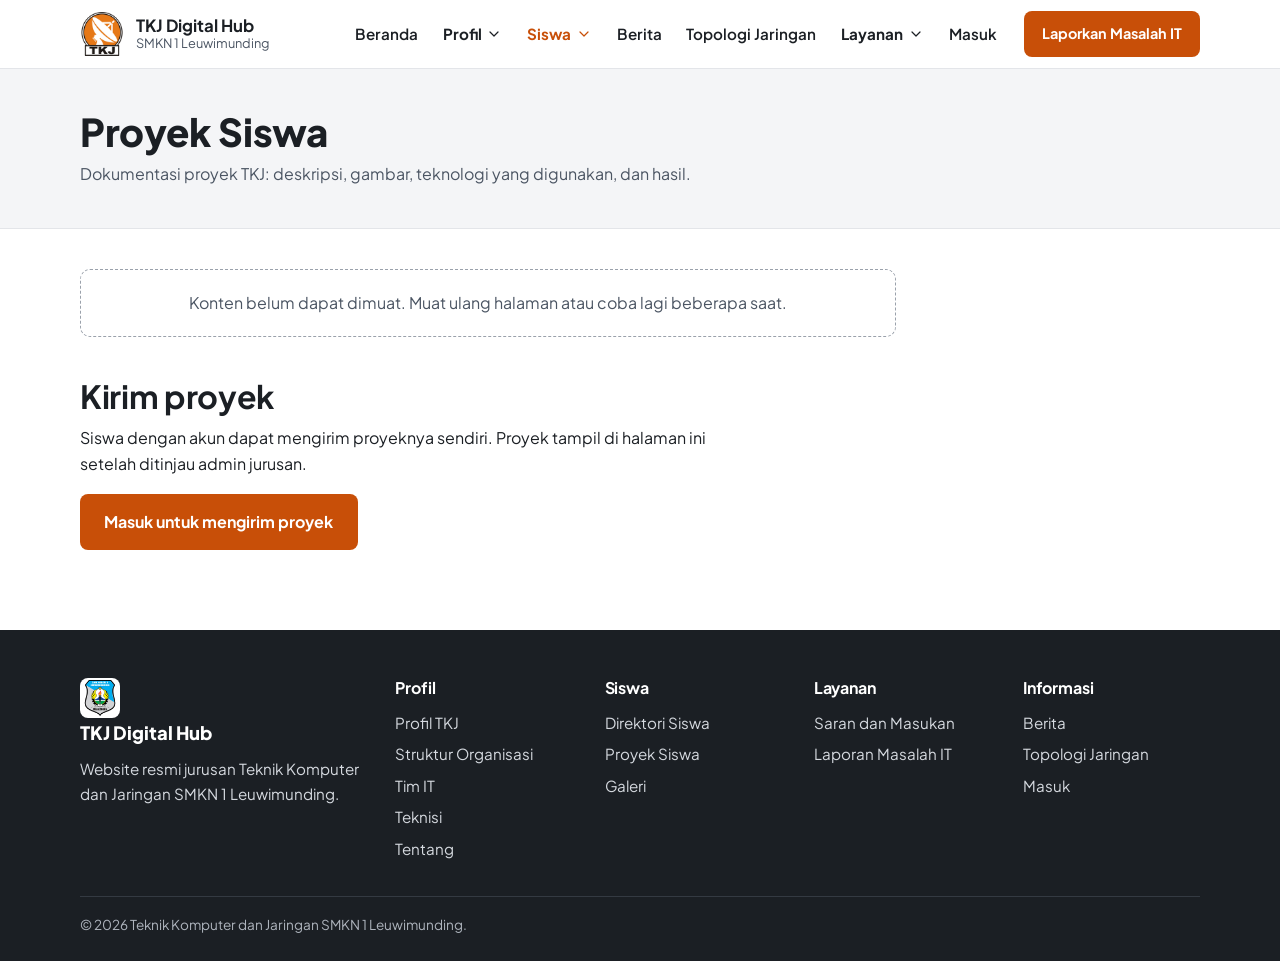
<file: frontend/pages/proyek-siswa.html>
<!DOCTYPE html>
<html lang="id">
<head>
  <meta charset="utf-8">
  <meta name="viewport" content="width=device-width, initial-scale=1">
  <title>Proyek Siswa | TKJ Digital Hub SMKN 1 Leuwimunding</title>
  <meta name="description" content="Dokumentasi proyek TKJ: deskripsi, gambar, teknologi yang digunakan, dan hasil.">
  <link rel="icon" type="image/png" sizes="32x32" href="../img/favicon-32.png">
  <link rel="apple-touch-icon" href="../img/apple-touch-icon.png">
  <link rel="preconnect" href="https://fonts.googleapis.com">
  <link rel="preconnect" href="https://fonts.gstatic.com" crossorigin>
  <link rel="stylesheet" href="https://fonts.googleapis.com/css2?family=Plus+Jakarta+Sans:wght@400;600;700;800&display=swap">
  <link rel="stylesheet" href="../css/style.css?v=41">
</head>
<body data-root="../" data-page="proyek">
  <a class="skip" href="#konten">Lewati ke konten</a>
  <div id="site-header"></div>

  <main id="konten">
    <section class="page-head">
      <div class="wrap">
        <h1>Proyek Siswa</h1>
        <p>Dokumentasi proyek TKJ: deskripsi, gambar, teknologi yang digunakan, dan hasil.</p>
      </div>
    </section>
    <div class="page-body">
      <div class="wrap">
        <div class="project-grid" data-render="projects"></div>

        <section class="form-card" id="project-submit" aria-labelledby="ps-title" style="margin-top:2.5rem">
          <h2 id="ps-title">Kirim proyek</h2>
          <div id="ps-login" hidden>
            <p>Siswa dengan akun dapat mengirim proyeknya sendiri. Proyek tampil di halaman ini setelah ditinjau admin jurusan.</p>
            <p><a class="btn btn--primary" href="masuk.html">Masuk untuk mengirim proyek</a></p>
          </div>
          <div id="ps-form" hidden>
            <form id="form-project" novalidate>
              <h3 id="ps-form-title">Kirim proyek Anda</h3>
              <p class="hint">Proyek akan tampil setelah ditinjau admin. Jangan mencantumkan data pribadi.</p>
              <div class="field"><label for="p-title">Judul proyek</label>
                <input class="input" id="p-title" name="title" type="text" minlength="5" maxlength="120"></div>
              <div class="field"><label for="p-desc">Deskripsi</label>
                <textarea class="textarea" id="p-desc" name="description" rows="5" minlength="20" maxlength="2000"></textarea></div>
              <div class="field"><label for="p-tech">Teknologi <span class="hint">(pisahkan dengan koma)</span></label>
                <input class="input" id="p-tech" name="technologies" type="text" maxlength="200" placeholder="Contoh: MikroTik, VLAN, Linux"></div>
              <div class="field"><label for="p-result">Hasil <span class="hint">(opsional)</span></label>
                <input class="input" id="p-result" name="result" type="text" maxlength="300"></div>
              <div class="field"><label for="p-link">Tautan <span class="hint">(opsional, diawali https://)</span></label>
                <input class="input" id="p-link" name="link_url" type="url" maxlength="255"></div>
              <div class="field"><label for="p-image">Foto <span class="hint">(opsional, JPG/PNG/WebP, maksimal 5 MB)</span></label>
                <input id="p-image" name="image" type="file" accept="image/jpeg,image/png,image/webp">
                <label id="ps-image-note" class="hint" hidden><input type="checkbox" name="remove_image" value="1"> Hapus foto saat ini</label></div>
              <div class="form-actions">
                <button type="submit" class="btn btn--primary" id="ps-submit">Kirim proyek</button>
                <button type="button" class="btn btn--ghost" id="ps-cancel" hidden>Batal</button>
              </div>
            </form>
          </div>
          <div class="callout" id="ps-status" role="status" hidden></div>
          <div id="ps-mine" hidden>
            <h3>Proyek saya</h3>
            <div id="ps-list"></div>
          </div>
        </section>
      </div>
    </div>
  </main>

  <div id="site-footer"></div>

  <script src="../js/data.v41.js"></script>
  <script src="../js/api.v41.js"></script>
  <script src="../js/components.v41.js"></script>
  <script src="../js/content.v41.js"></script>
  <script src="../js/main.v41.js"></script>
  <script src="../js/pages.v41.js"></script>
</body>
</html>
</file>
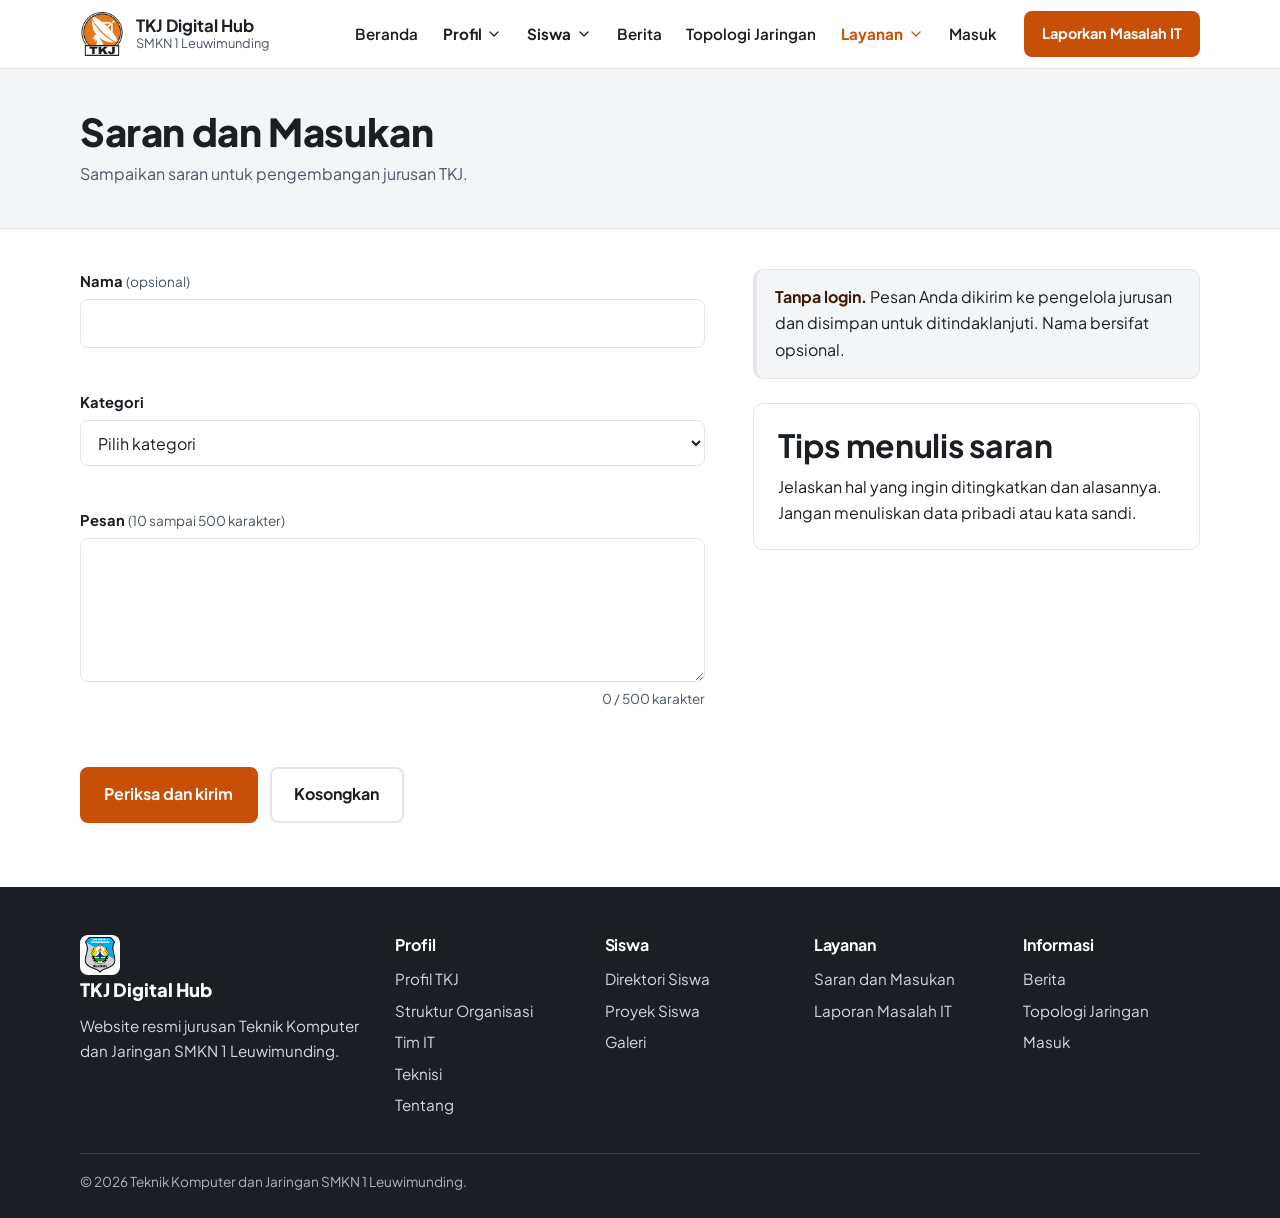
<file: frontend/pages/saran.html>
<!DOCTYPE html>
<html lang="id">
<head>
  <meta charset="utf-8">
  <meta name="viewport" content="width=device-width, initial-scale=1">
  <title>Saran dan Masukan | TKJ Digital Hub SMKN 1 Leuwimunding</title>
  <meta name="description" content="Sampaikan saran untuk pengembangan jurusan TKJ.">
  <link rel="icon" type="image/png" sizes="32x32" href="../img/favicon-32.png">
  <link rel="apple-touch-icon" href="../img/apple-touch-icon.png">
  <link rel="preconnect" href="https://fonts.googleapis.com">
  <link rel="preconnect" href="https://fonts.gstatic.com" crossorigin>
  <link rel="stylesheet" href="https://fonts.googleapis.com/css2?family=Plus+Jakarta+Sans:wght@400;600;700;800&display=swap">
  <link rel="stylesheet" href="../css/style.css?v=41">
</head>
<body data-root="../" data-page="saran">
  <a class="skip" href="#konten">Lewati ke konten</a>
  <div id="site-header"></div>

  <main id="konten">
    <section class="page-head">
      <div class="wrap">
        <h1>Saran dan Masukan</h1>
        <p>Sampaikan saran untuk pengembangan jurusan TKJ.</p>
      </div>
    </section>
    <div class="page-body">
      <div class="wrap">
<div class="form-layout">
          <div class="form-card">
            <form id="form-saran" novalidate>
              <div class="field">
                <label for="nama">Nama <span class="hint">(opsional)</span></label>
                <input class="input" id="nama" name="nama" type="text" maxlength="60" autocomplete="off" aria-describedby="err-nama">
                <p class="field-error" id="err-nama"></p>
              </div>
              <div class="field">
                <label for="kategori">Kategori</label>
                <select class="select" id="kategori" name="kategori" data-options="suggestionCategories" aria-describedby="err-kategori"><option value="">Pilih kategori</option></select>
                <p class="field-error" id="err-kategori"></p>
              </div>
              <div class="field">
                <label for="pesan">Pesan <span class="hint">(10 sampai 500 karakter)</span></label>
                <textarea class="textarea" id="pesan" name="pesan" maxlength="500" data-count="count-pesan" aria-describedby="err-pesan count-pesan"></textarea>
                <p class="count" id="count-pesan"></p>
                <p class="field-error" id="err-pesan"></p>
              </div>
              <div class="hp" aria-hidden="true"><label>Jangan diisi<input type="text" name="website" tabindex="-1" autocomplete="off"></label></div>
              <div class="form-actions">
                <button type="submit" class="btn btn--primary">Periksa dan kirim</button>
                <button type="reset" class="btn btn--ghost">Kosongkan</button>
              </div>
              <div id="form-status" class="callout" role="status" hidden></div>
            </form>
          </div>
          <div class="form-side">
            <div class="callout callout--info"><p><strong>Tanpa login.</strong> Pesan Anda dikirim ke pengelola jurusan dan disimpan untuk ditindaklanjuti. Nama bersifat opsional.</p></div>
            <div class="panel"><h2>Tips menulis saran</h2><p>Jelaskan hal yang ingin ditingkatkan dan alasannya. Jangan menuliskan data pribadi atau kata sandi.</p></div>
          </div>
        </div>
      </div>
    </div>
  </main>

  <div id="site-footer"></div>

  <script src="../js/data.v41.js"></script>
  <script src="../js/api.v41.js"></script>
  <script src="../js/components.v41.js"></script>
  <script src="../js/content.v41.js"></script>
  <script src="../js/main.v41.js"></script>
  <script src="../js/pages.v41.js"></script>
</body>
</html>
</file>
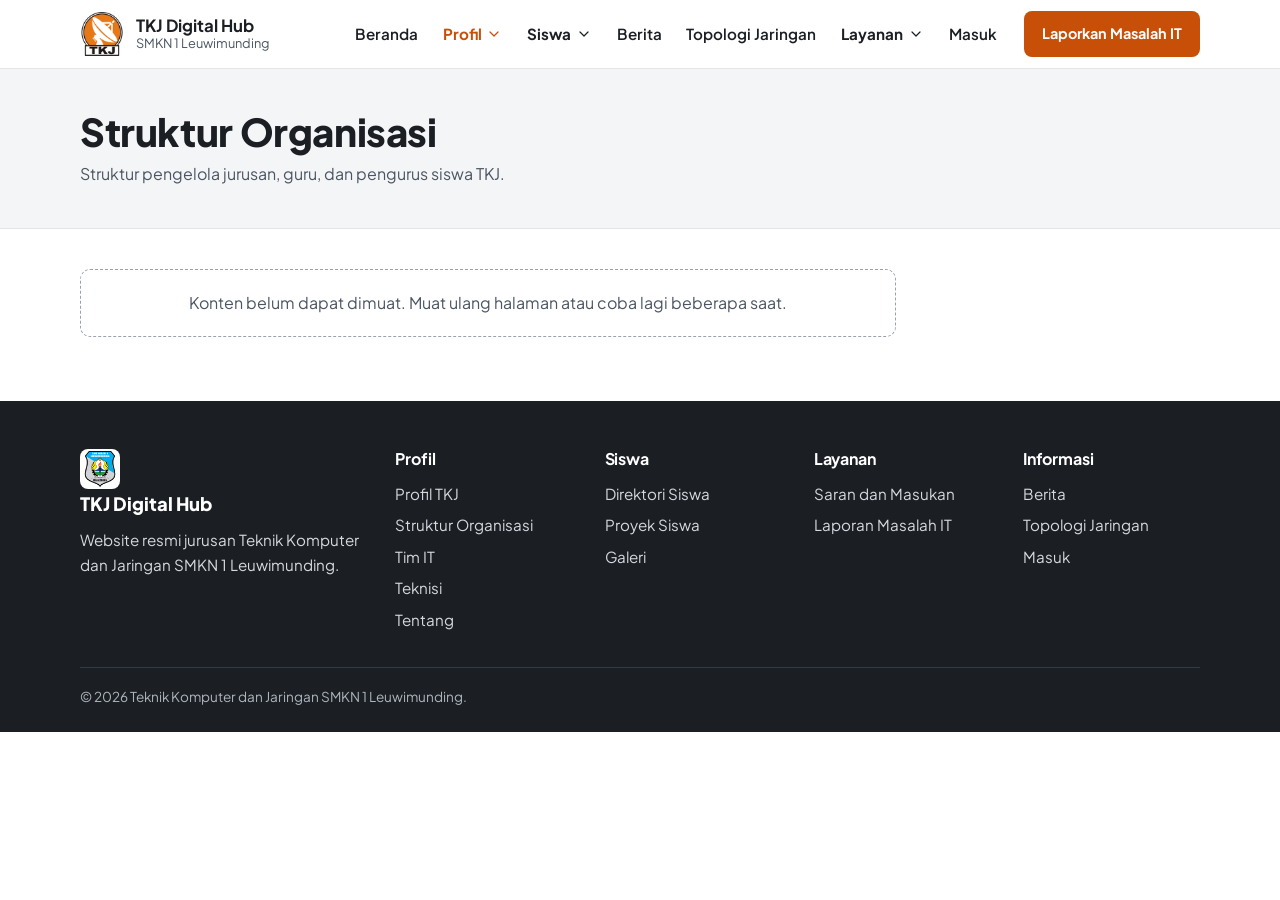
<file: frontend/pages/struktur-organisasi.html>
<!DOCTYPE html>
<html lang="id">
<head>
  <meta charset="utf-8">
  <meta name="viewport" content="width=device-width, initial-scale=1">
  <title>Struktur Organisasi | TKJ Digital Hub SMKN 1 Leuwimunding</title>
  <meta name="description" content="Struktur pengelola jurusan, guru, dan pengurus siswa TKJ.">
  <link rel="icon" type="image/png" sizes="32x32" href="../img/favicon-32.png">
  <link rel="apple-touch-icon" href="../img/apple-touch-icon.png">
  <link rel="preconnect" href="https://fonts.googleapis.com">
  <link rel="preconnect" href="https://fonts.gstatic.com" crossorigin>
  <link rel="stylesheet" href="https://fonts.googleapis.com/css2?family=Plus+Jakarta+Sans:wght@400;600;700;800&display=swap">
  <link rel="stylesheet" href="../css/style.css?v=41">
</head>
<body data-root="../" data-page="struktur">
  <a class="skip" href="#konten">Lewati ke konten</a>
  <div id="site-header"></div>

  <main id="konten">
    <section class="page-head">
      <div class="wrap">
        <h1>Struktur Organisasi</h1>
        <p>Struktur pengelola jurusan, guru, dan pengurus siswa TKJ.</p>
      </div>
    </section>
    <div class="page-body">
      <div class="wrap">
        <div class="org" data-render="org"></div>
      </div>
    </div>
  </main>

  <div id="site-footer"></div>

  <script src="../js/data.v41.js"></script>
  <script src="../js/api.v41.js"></script>
  <script src="../js/content.v41.js"></script>
  <script src="../js/components.v41.js"></script>
  <script src="../js/main.v41.js"></script>
  <script src="../js/pages.v41.js"></script>
</body>
</html>
</file>
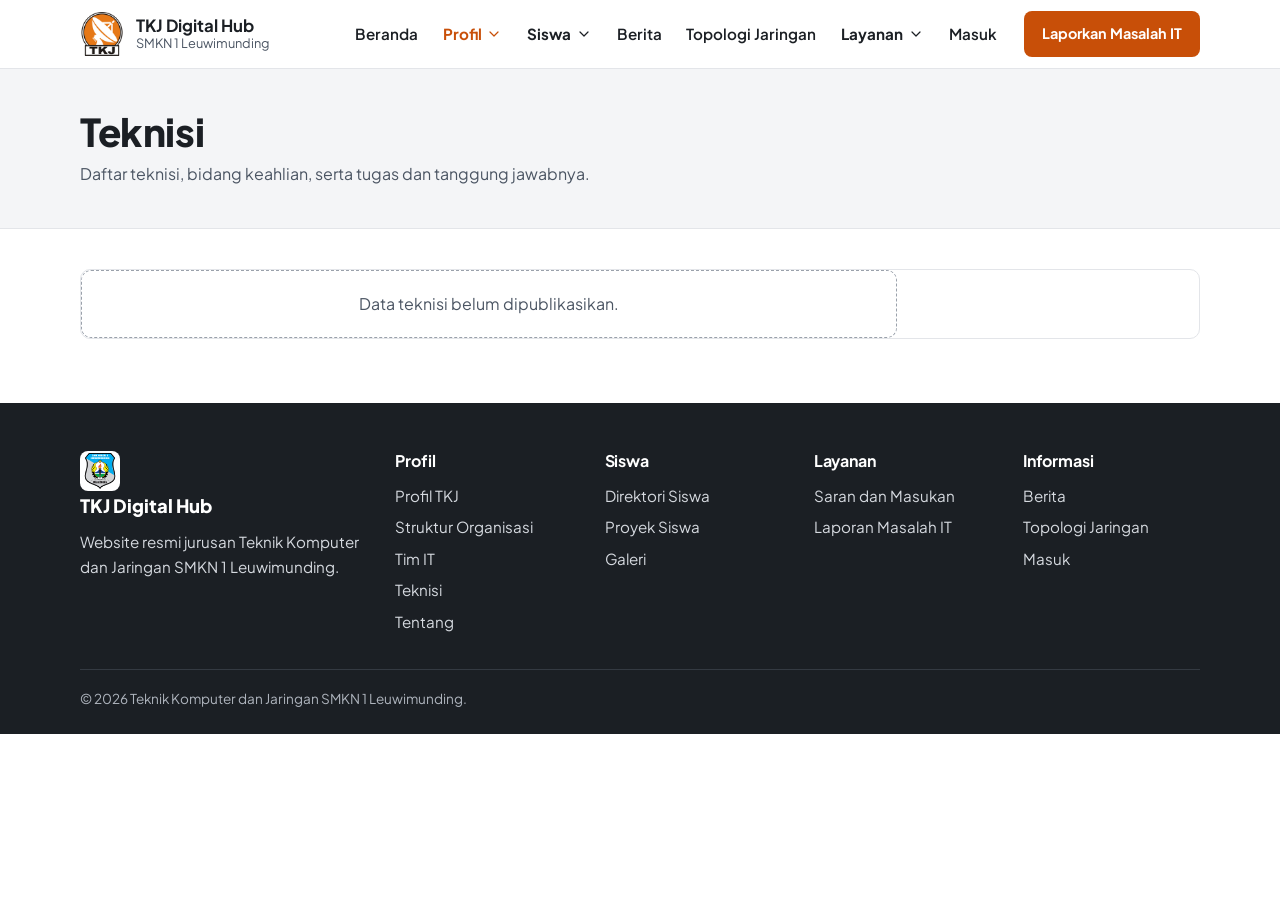
<file: frontend/pages/teknisi.html>
<!DOCTYPE html>
<html lang="id">
<head>
  <meta charset="utf-8">
  <meta name="viewport" content="width=device-width, initial-scale=1">
  <title>Teknisi | TKJ Digital Hub SMKN 1 Leuwimunding</title>
  <meta name="description" content="Daftar teknisi, bidang keahlian, serta tugas dan tanggung jawabnya.">
  <link rel="icon" type="image/png" sizes="32x32" href="../img/favicon-32.png">
  <link rel="apple-touch-icon" href="../img/apple-touch-icon.png">
  <link rel="preconnect" href="https://fonts.googleapis.com">
  <link rel="preconnect" href="https://fonts.gstatic.com" crossorigin>
  <link rel="stylesheet" href="https://fonts.googleapis.com/css2?family=Plus+Jakarta+Sans:wght@400;600;700;800&display=swap">
  <link rel="stylesheet" href="../css/style.css?v=41">
</head>
<body data-root="../" data-page="teknisi">
  <a class="skip" href="#konten">Lewati ke konten</a>
  <div id="site-header"></div>

  <main id="konten">
    <section class="page-head">
      <div class="wrap">
        <h1>Teknisi</h1>
        <p>Daftar teknisi, bidang keahlian, serta tugas dan tanggung jawabnya.</p>
      </div>
    </section>
    <div class="page-body">
      <div class="wrap">
        <div class="rows" data-render="technicians"></div>
      </div>
    </div>
  </main>

  <div id="site-footer"></div>

  <script src="../js/data.v41.js"></script>
  <script src="../js/api.v41.js"></script>
  <script src="../js/components.v41.js"></script>
  <script src="../js/content.v41.js"></script>
  <script src="../js/main.v41.js"></script>
  <script src="../js/pages.v41.js"></script>
</body>
</html>
</file>
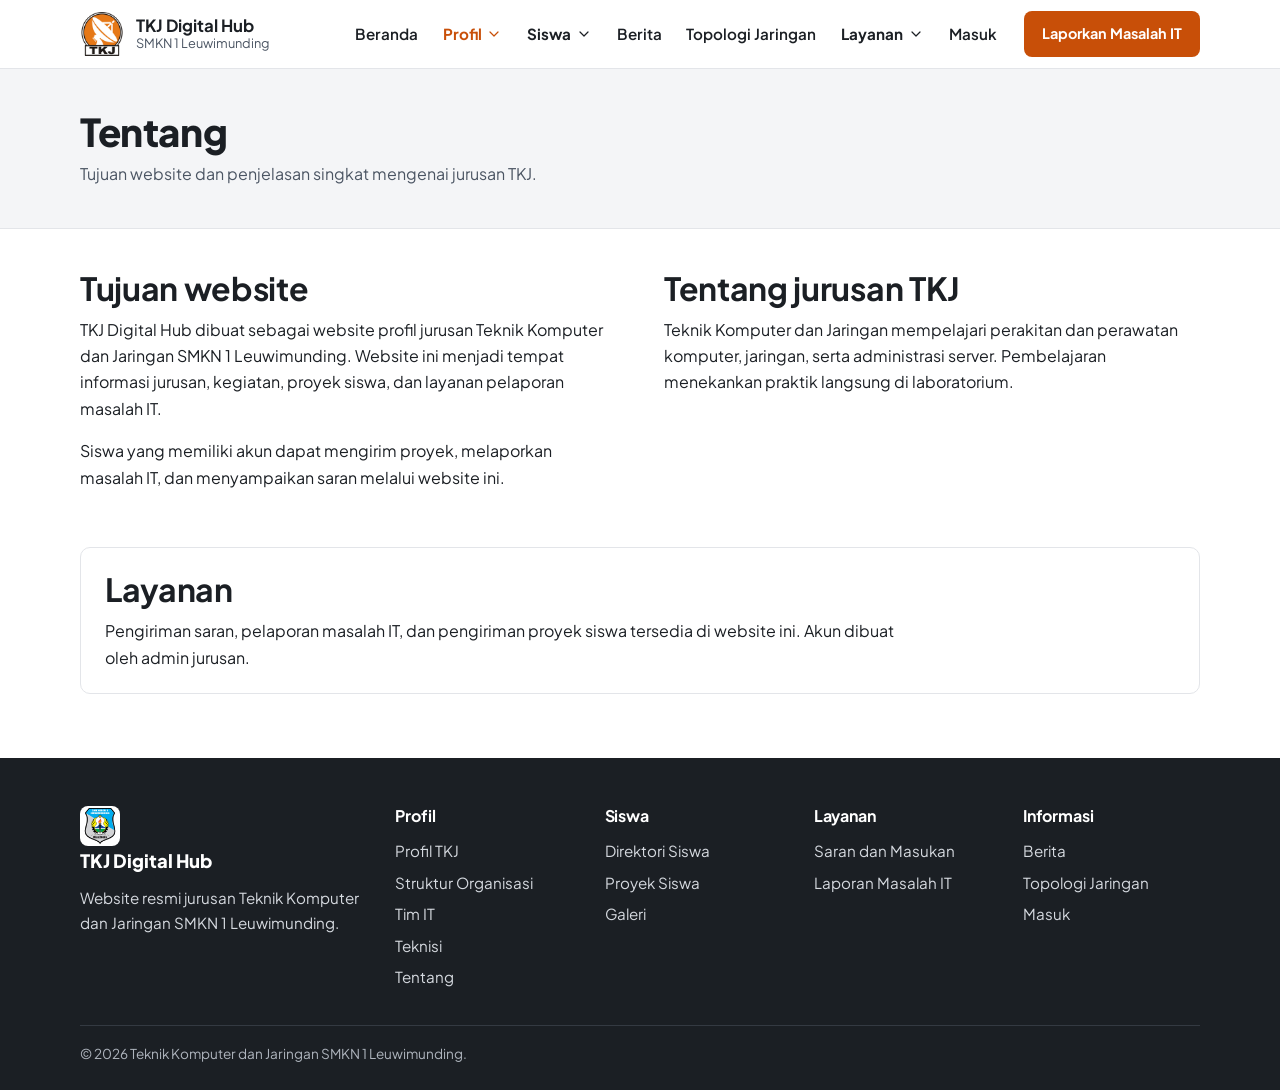
<file: frontend/pages/tentang.html>
<!DOCTYPE html>
<html lang="id">
<head>
  <meta charset="utf-8">
  <meta name="viewport" content="width=device-width, initial-scale=1">
  <title>Tentang | TKJ Digital Hub SMKN 1 Leuwimunding</title>
  <meta name="description" content="Tujuan website dan penjelasan singkat mengenai jurusan TKJ.">
  <link rel="icon" type="image/png" sizes="32x32" href="../img/favicon-32.png">
  <link rel="apple-touch-icon" href="../img/apple-touch-icon.png">
  <link rel="preconnect" href="https://fonts.googleapis.com">
  <link rel="preconnect" href="https://fonts.gstatic.com" crossorigin>
  <link rel="stylesheet" href="https://fonts.googleapis.com/css2?family=Plus+Jakarta+Sans:wght@400;600;700;800&display=swap">
  <link rel="stylesheet" href="../css/style.css?v=41">
</head>
<body data-root="../" data-page="tentang">
  <a class="skip" href="#konten">Lewati ke konten</a>
  <div id="site-header"></div>

  <main id="konten">
    <section class="page-head">
      <div class="wrap">
        <h1>Tentang</h1>
        <p>Tujuan website dan penjelasan singkat mengenai jurusan TKJ.</p>
      </div>
    </section>
    <div class="page-body">
      <div class="wrap">
<div class="split">
          <div class="prose">
            <h2>Tujuan website</h2>
            <p>TKJ Digital Hub dibuat sebagai website profil jurusan Teknik Komputer dan Jaringan SMKN 1 Leuwimunding. Website ini menjadi tempat informasi jurusan, kegiatan, proyek siswa, dan layanan pelaporan masalah IT.</p>
            <p>Siswa yang memiliki akun dapat mengirim proyek, melaporkan masalah IT, dan menyampaikan saran melalui website ini.</p>
          </div>
          <div class="prose">
            <h2>Tentang jurusan TKJ</h2>
            <p>Teknik Komputer dan Jaringan mempelajari perakitan dan perawatan komputer, jaringan, serta administrasi server. Pembelajaran menekankan praktik langsung di laboratorium.</p>
          </div>
        </div>
        <section class="panel">
          <h2>Layanan</h2>
          <p>Pengiriman saran, pelaporan masalah IT, dan pengiriman proyek siswa tersedia di website ini. Akun dibuat oleh admin jurusan.</p>
        </section>
      </div>
    </div>
  </main>

  <div id="site-footer"></div>

  <script src="../js/data.v41.js"></script>
  <script src="../js/api.v41.js"></script>
  <script src="../js/components.v41.js"></script>
  <script src="../js/content.v41.js"></script>
  <script src="../js/main.v41.js"></script>
  <script src="../js/pages.v41.js"></script>
</body>
</html>
</file>
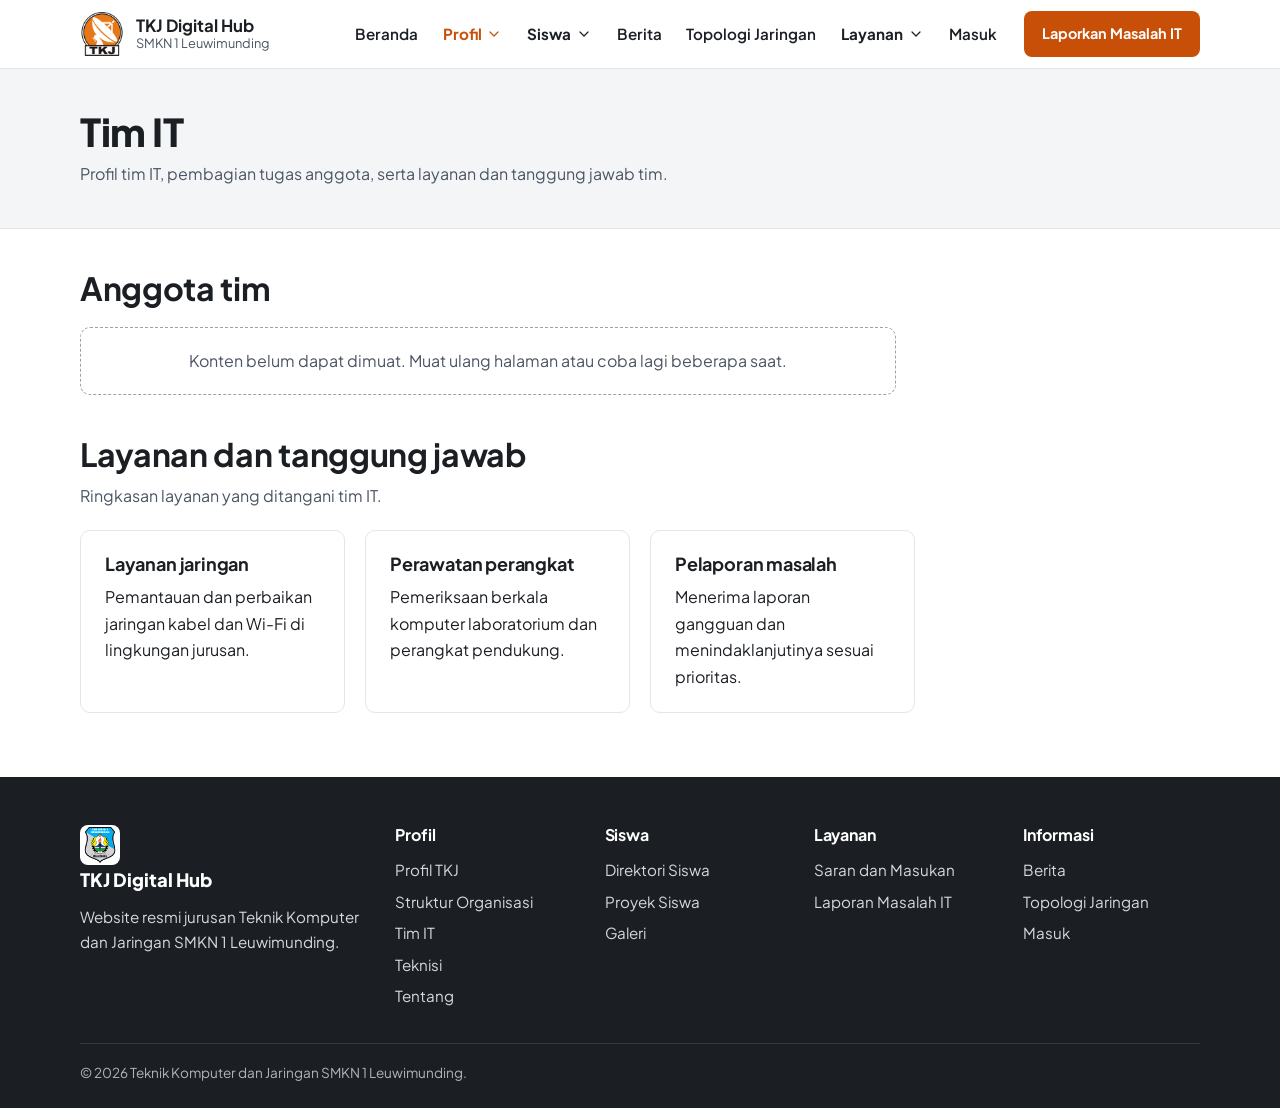
<file: frontend/pages/tim-it.html>
<!DOCTYPE html>
<html lang="id">
<head>
  <meta charset="utf-8">
  <meta name="viewport" content="width=device-width, initial-scale=1">
  <title>Tim IT | TKJ Digital Hub SMKN 1 Leuwimunding</title>
  <meta name="description" content="Profil tim IT, pembagian tugas anggota, serta layanan dan tanggung jawab tim.">
  <link rel="icon" type="image/png" sizes="32x32" href="../img/favicon-32.png">
  <link rel="apple-touch-icon" href="../img/apple-touch-icon.png">
  <link rel="preconnect" href="https://fonts.googleapis.com">
  <link rel="preconnect" href="https://fonts.gstatic.com" crossorigin>
  <link rel="stylesheet" href="https://fonts.googleapis.com/css2?family=Plus+Jakarta+Sans:wght@400;600;700;800&display=swap">
  <link rel="stylesheet" href="../css/style.css?v=41">
</head>
<body data-root="../" data-page="tim-it">
  <a class="skip" href="#konten">Lewati ke konten</a>
  <div id="site-header"></div>

  <main id="konten">
    <section class="page-head">
      <div class="wrap">
        <h1>Tim IT</h1>
        <p>Profil tim IT, pembagian tugas anggota, serta layanan dan tanggung jawab tim.</p>
      </div>
    </section>
    <div class="page-body">
      <div class="wrap">
        <section>
          <div class="sub-head"><h2>Anggota tim</h2></div>
          <div class="people" data-render="team"></div>
        </section>
        <section>
          <div class="sub-head"><h2>Layanan dan tanggung jawab</h2><p>Ringkasan layanan yang ditangani tim IT.</p></div>
          <div class="people" data-render="services"></div>
        </section>
      </div>
    </div>
  </main>

  <div id="site-footer"></div>

  <script src="../js/data.v41.js"></script>
  <script src="../js/api.v41.js"></script>
  <script src="../js/content.v41.js"></script>
  <script src="../js/components.v41.js"></script>
  <script src="../js/main.v41.js"></script>
  <script src="../js/pages.v41.js"></script>
</body>
</html>
</file>
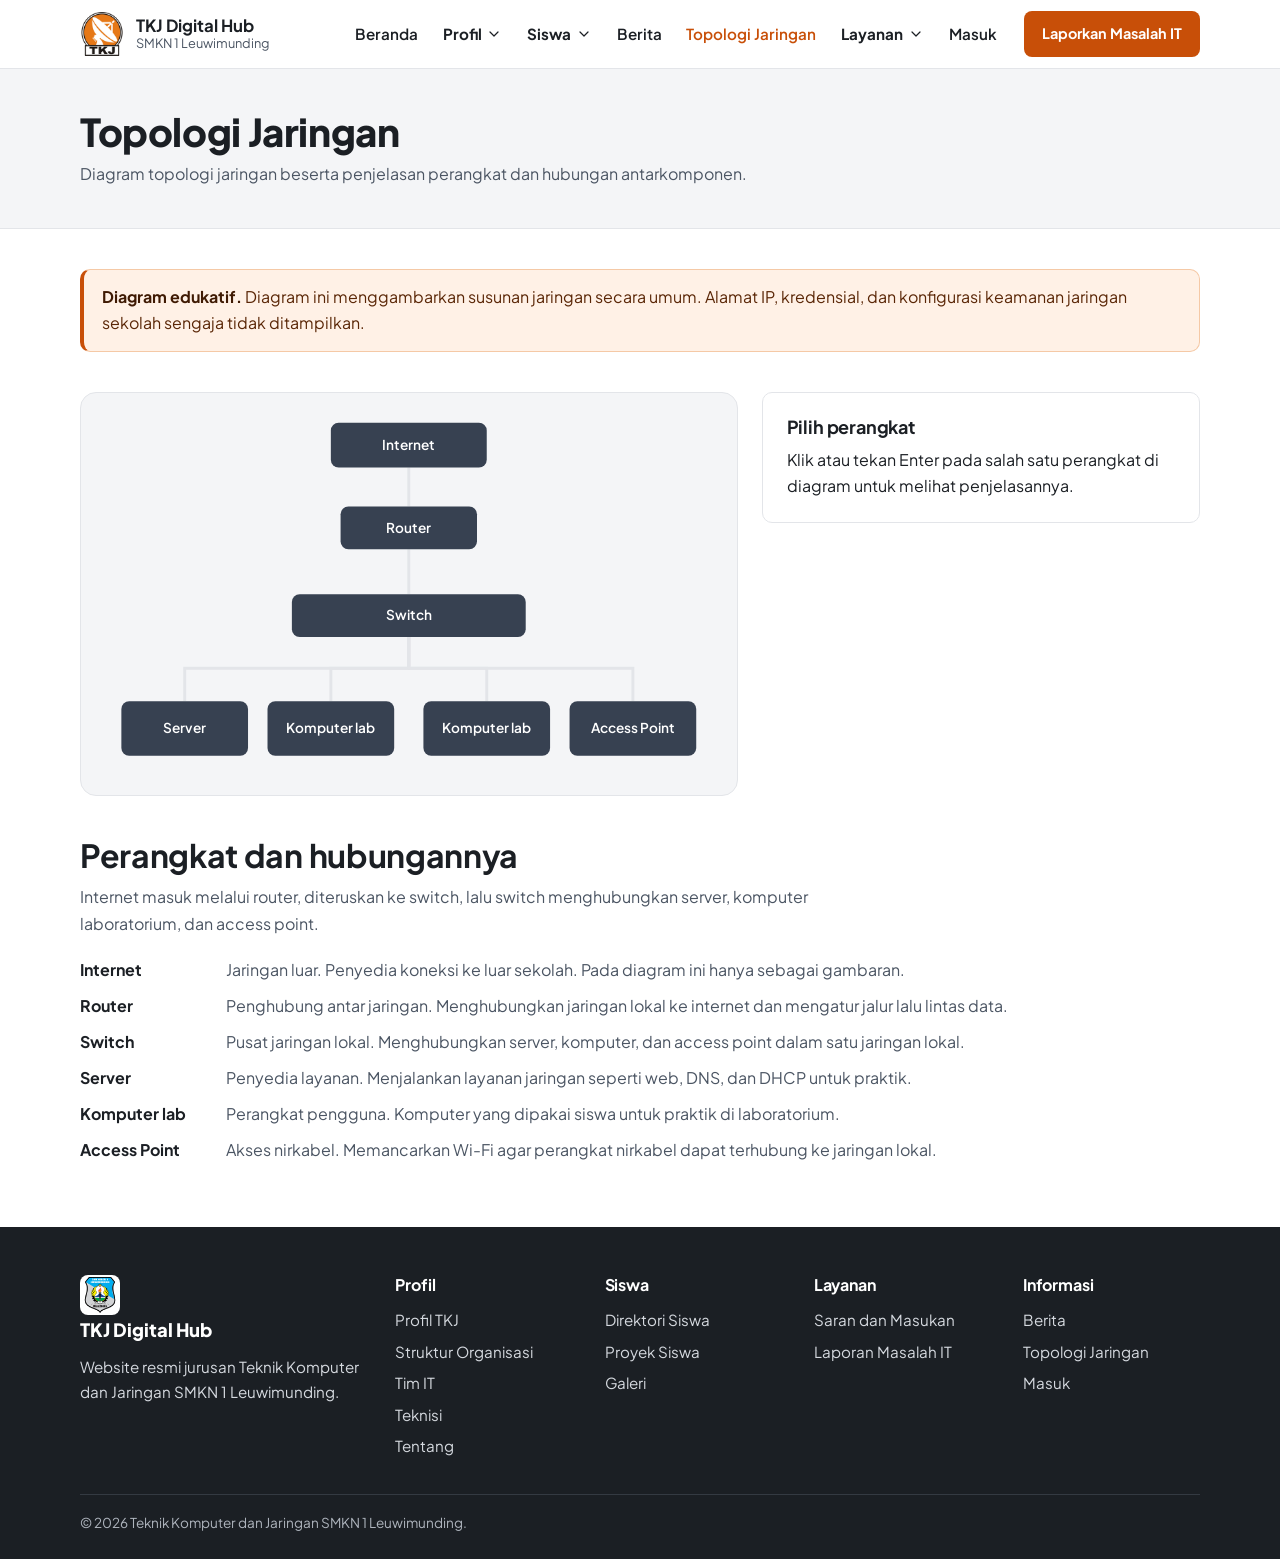
<file: frontend/pages/topologi-jaringan.html>
<!DOCTYPE html>
<html lang="id">
<head>
  <meta charset="utf-8">
  <meta name="viewport" content="width=device-width, initial-scale=1">
  <title>Topologi Jaringan | TKJ Digital Hub SMKN 1 Leuwimunding</title>
  <meta name="description" content="Diagram topologi jaringan beserta penjelasan perangkat dan hubungan antarkomponen.">
  <link rel="icon" type="image/png" sizes="32x32" href="../img/favicon-32.png">
  <link rel="apple-touch-icon" href="../img/apple-touch-icon.png">
  <link rel="preconnect" href="https://fonts.googleapis.com">
  <link rel="preconnect" href="https://fonts.gstatic.com" crossorigin>
  <link rel="stylesheet" href="https://fonts.googleapis.com/css2?family=Plus+Jakarta+Sans:wght@400;600;700;800&display=swap">
  <link rel="stylesheet" href="../css/style.css?v=41">
</head>
<body data-root="../" data-page="topologi">
  <a class="skip" href="#konten">Lewati ke konten</a>
  <div id="site-header"></div>

  <main id="konten">
    <section class="page-head">
      <div class="wrap">
        <h1>Topologi Jaringan</h1>
        <p>Diagram topologi jaringan beserta penjelasan perangkat dan hubungan antarkomponen.</p>
      </div>
    </section>
    <div class="page-body">
      <div class="wrap">
<div class="callout"><p><strong>Diagram edukatif.</strong> Diagram ini menggambarkan susunan jaringan secara umum. Alamat IP, kredensial, dan konfigurasi keamanan jaringan sekolah sengaja tidak ditampilkan.</p></div>
        <section class="topo-layout">
          <div class="topo-box"><svg class="topo-lg" viewBox="0 0 640 380" role="group" aria-label="Diagram topologi jaringan simulasi"><path class="link" d="M320 60V100"/><path class="link" d="M320 144V190"/><path class="link" d="M320 234V266H90V300"/><path class="link" d="M320 234V266H240V300"/><path class="link" d="M320 234V266H400V300"/><path class="link" d="M320 234V266H550V300"/><g class="dev" data-device="internet" role="button" tabindex="0" aria-pressed="false" aria-label="Internet: tampilkan penjelasan"><rect x="240" y="14" width="160" height="46" rx="8" fill="#374151"/><text x="320.0" y="42.0" text-anchor="middle">Internet</text></g><g class="dev" data-device="router" role="button" tabindex="0" aria-pressed="false" aria-label="Router: tampilkan penjelasan"><rect x="250" y="100" width="140" height="44" rx="8" fill="#374151"/><text x="320.0" y="127.0" text-anchor="middle">Router</text></g><g class="dev" data-device="switch" role="button" tabindex="0" aria-pressed="false" aria-label="Switch: tampilkan penjelasan"><rect x="200" y="190" width="240" height="44" rx="8" fill="#374151"/><text x="320.0" y="217.0" text-anchor="middle">Switch</text></g><g class="dev" data-device="server" role="button" tabindex="0" aria-pressed="false" aria-label="Server: tampilkan penjelasan"><rect x="25" y="300" width="130" height="56" rx="8" fill="#374151"/><text x="90.0" y="333.0" text-anchor="middle">Server</text></g><g class="dev" data-device="pc" role="button" tabindex="0" aria-pressed="false" aria-label="Komputer lab: tampilkan penjelasan"><rect x="175" y="300" width="130" height="56" rx="8" fill="#374151"/><text x="240.0" y="333.0" text-anchor="middle">Komputer lab</text></g><g class="dev" data-device="pc" role="button" tabindex="0" aria-pressed="false" aria-label="Komputer lab: tampilkan penjelasan"><rect x="335" y="300" width="130" height="56" rx="8" fill="#374151"/><text x="400.0" y="333.0" text-anchor="middle">Komputer lab</text></g><g class="dev" data-device="ap" role="button" tabindex="0" aria-pressed="false" aria-label="Access Point: tampilkan penjelasan"><rect x="485" y="300" width="130" height="56" rx="8" fill="#374151"/><text x="550.0" y="333.0" text-anchor="middle">Access Point</text></g></svg></div>
          <aside class="panel device-info" aria-live="polite">
            <div id="device-info"><h3>Pilih perangkat</h3><p>Klik atau tekan Enter pada salah satu perangkat di diagram untuk melihat penjelasannya.</p></div>
          </aside>
        </section>
        <section>
          <div class="sub-head"><h2>Perangkat dan hubungannya</h2><p>Internet masuk melalui router, diteruskan ke switch, lalu switch menghubungkan server, komputer laboratorium, dan access point.</p></div>
          <ul class="legend" data-render="legend"></ul>
        </section>
      </div>
    </div>
  </main>

  <div id="site-footer"></div>

  <script src="../js/data.v41.js"></script>
  <script src="../js/api.v41.js"></script>
  <script src="../js/components.v41.js"></script>
  <script src="../js/content.v41.js"></script>
  <script src="../js/main.v41.js"></script>
  <script src="../js/pages.v41.js"></script>
</body>
</html>
</file>
<file: frontend/css/style.css>
/* TKJ Digital Hub — gaya utama. Warna dan ukuran diatur lewat variabel di :root. */
:root {
  --orange: #C84F08;          /* teks/tombol (kontras 4.5:1 di atas putih) */
  --orange-bright: #F07A1A;   /* aksen dekoratif */
  --orange-tint: #FFF1E6;
  --ink: #1B1F24;
  --muted: #4B5563;
  --grey: #F4F5F7;
  --grey-2: #E3E5E9;
  --grey-3: #9AA1AB;
  --white: #FFFFFF;
  --radius: 10px;
  --wrap: 1120px;
  --font: "Plus Jakarta Sans", system-ui, -apple-system, "Segoe UI", Roboto, Arial, sans-serif;
}

*, *::before, *::after { box-sizing: border-box; }
html { scroll-behavior: smooth; }
body { margin: 0; font-family: var(--font); color: var(--ink); background: var(--white); line-height: 1.65; font-size: 1rem; }
img, svg { display: block; max-width: 100%; }
a { color: var(--orange); }
h1, h2, h3, p, ul { margin-top: 0; }
h1, h2, h3 { line-height: 1.2; letter-spacing: -0.01em; margin-bottom: .6rem; }
h1 { font-size: clamp(2rem, 4.6vw, 3.1rem); font-weight: 800; }
h2 { font-size: clamp(1.5rem, 3vw, 2rem); font-weight: 700; }
h3 { font-size: 1.125rem; font-weight: 700; }
p { max-width: 68ch; }
:focus-visible { outline: 3px solid var(--orange-bright); outline-offset: 2px; border-radius: 4px; }
.icon { width: 1.4rem; height: 1.4rem; flex: none; }
.wrap { width: min(100% - 2.5rem, var(--wrap)); margin-inline: auto; }
.section { padding: 3.5rem 0; }
.section--grey { background: var(--grey); }
.section-head { margin-bottom: 2rem; }
.section-head p { color: var(--muted); margin-bottom: 0; }
.skip { position: absolute; left: -999px; top: 0; background: var(--ink); color: var(--white); padding: .6rem 1rem; z-index: 100; }
.skip:focus { left: 0; }

/* ---------- Tombol & penanda ---------- */
.btn { display: inline-flex; align-items: center; justify-content: center; gap: .5rem; padding: .8rem 1.4rem; border-radius: 8px; font: inherit; font-weight: 700; text-decoration: none; border: 2px solid transparent; cursor: pointer; transition: background-color .15s, border-color .15s, color .15s; }
.btn--primary { background: var(--orange); color: var(--white); }
.btn--primary:hover { background: #A94106; }
.btn--ghost { background: var(--white); color: var(--ink); border-color: var(--grey-2); }
.btn--ghost:hover { border-color: var(--ink); }
.btn--light { background: var(--white); color: var(--orange); }
.btn--light:hover { background: var(--orange-tint); }
.btn--outline-light { color: var(--white); border-color: rgba(255,255,255,.7); }
.btn--outline-light:hover { background: rgba(255,255,255,.12); border-color: var(--white); }
.btn--sm { padding: .55rem 1rem; font-size: .9rem; }
.tag { display: inline-block; vertical-align: middle; font-size: .72rem; font-weight: 700; padding: .1rem .5rem; border-radius: 999px; background: var(--orange-tint); color: #8A3706; border: 1px solid #F5C9A6; }

/* ---------- Header ---------- */
.notice { background: var(--orange-tint); color: #6B2C05; font-size: .85rem; padding: .45rem 0; border-bottom: 1px solid #F5C9A6; }
.site-header { position: sticky; top: 0; z-index: 50; background: var(--white); border-bottom: 1px solid var(--grey-2); }
.bar { display: flex; flex-wrap: wrap; align-items: center; justify-content: space-between; gap: .5rem 1rem; padding: .7rem 0; }
.brand { display: flex; align-items: center; gap: .75rem; text-decoration: none; color: var(--ink); }
.brand-mark { display: grid; place-items: center; width: 2.6rem; height: 2.6rem; border-radius: 8px; background: var(--orange); color: var(--white); font-weight: 800; font-size: .85rem; letter-spacing: .02em; }
.brand-text { display: flex; flex-direction: column; line-height: 1.2; }
.brand-text strong { font-size: 1.05rem; }
.brand-text small { color: var(--muted); font-size: .8rem; }
.nav-toggle { display: grid; place-items: center; width: 2.7rem; height: 2.7rem; border: 1px solid var(--grey-2); border-radius: 8px; background: var(--white); color: var(--ink); cursor: pointer; }
.nav { display: none; width: 100%; max-height: calc(100vh - 6rem); overflow-y: auto; padding-bottom: 1rem; }
.nav.is-open { display: block; }
.nav-list, .dropdown { list-style: none; margin: 0; padding: 0; }
.nav-link { display: flex; align-items: center; gap: .3rem; width: 100%; padding: .7rem .2rem; font: inherit; font-weight: 600; color: var(--ink); text-decoration: none; background: none; border: 0; border-bottom: 1px solid var(--grey-2); text-align: left; }
.nav-link[aria-current="page"], .nav-group.is-active { color: var(--orange); }
.nav-group { cursor: default; font-weight: 700; color: var(--muted); border-bottom: 0; padding-bottom: .1rem; }
.nav-group .chev { display: none; }
.dropdown a { display: block; padding: .5rem .2rem .5rem 1rem; color: var(--ink); text-decoration: none; }
.dropdown a:hover { color: var(--orange); }
.dropdown a[aria-current="page"] { color: var(--orange); font-weight: 700; }
.nav-cta { margin-top: 1rem; width: 100%; }

@media (min-width: 960px) {
  .nav-toggle { display: none; }
  .nav { display: flex; align-items: center; gap: 1rem; width: auto; max-height: none; overflow: visible; padding: 0; }
  .nav-list { display: flex; align-items: center; gap: .15rem; }
  .nav-link { width: auto; padding: .5rem .7rem; border-bottom: 0; border-radius: 6px; font-size: .95rem; }
  .nav-link:hover { background: var(--grey); }
  .nav-group { cursor: pointer; color: var(--ink); padding-bottom: .5rem; }
  .nav-group .chev { display: block; width: 1rem; height: 1rem; transition: transform .15s; }
  .nav-group[aria-expanded="true"] .chev { transform: rotate(180deg); }
  .has-dropdown { position: relative; }
  .dropdown { display: none; position: absolute; top: 100%; left: 0; min-width: 14rem; padding: .4rem; background: var(--white); border: 1px solid var(--grey-2); border-radius: var(--radius); box-shadow: 0 8px 24px rgba(27,31,36,.08); }
  .nav-group[aria-expanded="true"] + .dropdown { display: block; }
  .dropdown a { padding: .55rem .75rem; border-radius: 6px; }
  .dropdown a:hover { background: var(--grey); }
  .nav-cta { margin: 0; width: auto; }
}

/* ---------- Hero ---------- */
.hero { padding: 3rem 0 3.5rem; }
.hero-grid { display: grid; gap: 2.5rem; align-items: center; }
.hero h1 { margin-bottom: 1rem; }
.hero-lead { font-size: 1.125rem; color: var(--muted); margin-bottom: 1.75rem; }
.hero-actions { display: flex; flex-wrap: wrap; gap: .75rem; }
.hero-art { background: var(--orange-tint); border: 1px solid #F5C9A6; border-radius: 16px; padding: 1rem; }
.hero-art figcaption { margin-top: .5rem; font-size: .8rem; color: var(--muted); text-align: center; }
.topo .node-label { font: 600 13px var(--font); fill: var(--white); }
.topo .flow { stroke-dasharray: 6 6; animation: flow 1.2s linear infinite; }
@keyframes flow { to { stroke-dashoffset: -12; } }
@media (min-width: 900px) { .hero-grid { grid-template-columns: 1.1fr .9fr; gap: 3.5rem; } .hero { padding: 4.5rem 0; } }

/* ---------- Kompetensi ---------- */
.comp-layout { display: grid; gap: 2rem; }
.comp-list { list-style: none; margin: 0; padding: 0; }
.comp-item { display: flex; gap: 1rem; padding: 1.25rem 0; border-top: 1px solid var(--grey-2); }
.comp-item:last-child { border-bottom: 1px solid var(--grey-2); }
.comp-item h3 { margin-bottom: .25rem; }
.comp-item p { margin: 0; color: var(--muted); }
.comp-icon { display: grid; place-items: center; width: 2.75rem; height: 2.75rem; flex: none; border-radius: 8px; background: var(--orange-tint); color: var(--orange); }
@media (min-width: 900px) { .comp-layout { grid-template-columns: 1fr 1.4fr; gap: 4rem; } .comp-layout .section-head { position: sticky; top: 7rem; align-self: start; } }

/* ---------- Gambar & kartu ---------- */
.ph { background: var(--grey); border-radius: var(--radius); overflow: hidden; aspect-ratio: 4 / 3; }
.ph--wide { aspect-ratio: 16 / 10; }
.ph img { width: 100%; height: 100%; object-fit: cover; }
.section--grey .ph { background: var(--grey-2); }
.fac-grid { display: grid; gap: 1.5rem; }
.fac { background: var(--white); border: 1px solid var(--grey-2); border-radius: var(--radius); overflow: hidden; }
.fac .ph { border-radius: 0; }
.fac-body { padding: 1.1rem 1.25rem 1.4rem; }
.fac-body p { margin: 0; color: var(--muted); }
@media (min-width: 700px) { .fac-grid { grid-template-columns: repeat(3, 1fr); } }

/* ---------- Berita ---------- */
.news-grid { display: grid; gap: 2rem; }
.news-feat .ph { margin-bottom: 1rem; }
.news-feat p:last-child, .news-row p:last-child { color: var(--muted); }
.meta { display: flex; flex-wrap: wrap; align-items: center; gap: .6rem; font-size: .85rem; color: var(--muted); margin-bottom: .4rem; }
.cat { font-weight: 700; color: var(--orange); }
.news-row { padding: 1.1rem 0; border-top: 1px solid var(--grey-2); }
.news-row:first-child { padding-top: 0; border-top: 0; }
.news-row h3 { margin-bottom: .3rem; }
.news-row p:last-child { margin-bottom: 0; }
@media (min-width: 900px) { .news-grid { grid-template-columns: 1.3fr 1fr; gap: 3rem; } }

/* ---------- Galeri ---------- */
.gallery { display: grid; gap: .75rem; grid-template-columns: repeat(2, 1fr); }
.tile { margin: 0; }
.tile .ph { aspect-ratio: 4 / 3; }
.tile figcaption { font-size: .85rem; color: var(--muted); padding-top: .35rem; }
@media (min-width: 800px) { .gallery { grid-template-columns: repeat(3, 1fr); gap: 1rem; } }

/* ---------- Ajakan ---------- */
.cta { background: var(--orange); color: var(--white); padding: 3rem 0; }
.cta h2 { margin-bottom: .4rem; }
.cta p { margin-bottom: 1.5rem; max-width: 56ch; }
.cta-actions { display: flex; flex-wrap: wrap; gap: .75rem; }

/* ---------- Halaman dalam ---------- */
.page-head { background: var(--grey); border-bottom: 1px solid var(--grey-2); padding: 2.5rem 0; }
.page-head h1 { font-size: clamp(1.75rem, 4vw, 2.4rem); margin-bottom: .4rem; }
.page-head p { color: var(--muted); margin: 0; }
.stub { max-width: 40rem; padding: 3rem 0 4rem; }
.stub .btn { margin-top: .5rem; }

/* ---------- Footer ---------- */
.site-footer { background: var(--ink); color: #D5D9DF; padding-top: 3rem; font-size: .95rem; }
.site-footer a { color: #D5D9DF; text-decoration: none; }
.site-footer a:hover { color: var(--white); text-decoration: underline; }
.site-footer ul { list-style: none; margin: 0; padding: 0; }
.site-footer li { padding: .2rem 0; }
.foot-grid { display: grid; gap: 2rem; padding-bottom: 2rem; }
.foot-brand { font-weight: 800; font-size: 1.15rem; color: var(--white); margin-bottom: .5rem; }
.foot-title { font-size: 1rem; color: var(--white); margin-bottom: .6rem; }
.foot-note { font-size: .85rem; color: #AEB4BD; }
.foot-bottom { border-top: 1px solid #343A42; padding: 1.1rem 0 1.5rem; font-size: .85rem; color: #AEB4BD; }
.foot-bottom p { margin: 0; max-width: none; }
@media (min-width: 800px) { .foot-grid { grid-template-columns: 1.6fr 1fr 1fr 1fr 1fr; } }

@media (prefers-reduced-motion: reduce) {
  html { scroll-behavior: auto; }
  .topo .flow { animation: none; }
  * { transition: none !important; }
}

/* =====================================================================
   Tahap 3: komponen halaman dalam
   ===================================================================== */
.page-body { padding: 2.5rem 0 4rem; }
.page-body > .wrap > * + * { margin-top: 2.5rem; }
.sub-head { margin-bottom: 1.25rem; }
.sub-head p { color: var(--muted); margin-bottom: 0; }

.callout { background: var(--orange-tint); border: 1px solid #F5C9A6; border-left: 4px solid var(--orange); border-radius: var(--radius); padding: .9rem 1.1rem; color: #5A2606; }
.callout strong { color: #3F1A03; }
.callout p { margin: 0; max-width: none; }
.callout--info { background: var(--grey); border-color: var(--grey-2); border-left-color: var(--grey-2); color: var(--ink); }
.callout[hidden] { display: none; }

.prose p { color: var(--ink); }
.prose p + p { margin-top: 1rem; }
.split { display: grid; gap: 2rem; }
@media (min-width: 900px) { .split { grid-template-columns: 1fr 1fr; gap: 3rem; } }
.mission-list { margin: 0; padding-left: 1.2rem; }
.mission-list li { padding: .25rem 0; }
.panel { background: var(--white); border: 1px solid var(--grey-2); border-radius: var(--radius); padding: 1.4rem 1.5rem; }
.panel h2, .panel h3 { margin-bottom: .6rem; }
.panel p:last-child { margin-bottom: 0; }

/* Avatar dan kartu orang */
.avatar { width: 5rem; height: 5rem; border-radius: 50%; overflow: hidden; background: var(--grey-2); flex: none; }
.avatar img { width: 100%; height: 100%; object-fit: cover; }
.people { display: grid; gap: 1.25rem; grid-template-columns: repeat(auto-fill, minmax(15rem, 1fr)); }
.person { background: var(--white); border: 1px solid var(--grey-2); border-radius: var(--radius); padding: 1.25rem; }
.person .avatar { margin-bottom: .9rem; }
.person h3 { margin-bottom: .1rem; }
.person .role { color: var(--orange); font-weight: 700; font-size: .9rem; margin-bottom: .6rem; }
.person ul { margin: 0; padding-left: 1.1rem; color: var(--muted); font-size: .92rem; }
.person--compact { display: flex; gap: .9rem; align-items: center; padding: .9rem 1rem; }
.person--compact .avatar { width: 3.25rem; height: 3.25rem; margin: 0; }
.person--compact h3 { font-size: 1rem; }
.person--compact .role { margin: 0; }
.person--compact h3 { margin: 0; }

/* Bagan organisasi */
.org { text-align: center; }
.org-head { display: inline-block; text-align: left; min-width: 15rem; }
.org-line { width: 2px; height: 1.75rem; background: var(--grey-2); margin: 0 auto; }
.org-branches { display: grid; gap: 1.5rem; }
.org-branch { position: relative; text-align: left; }
.org-branch > h3 { text-align: center; font-size: 1rem; color: var(--muted); margin-bottom: .75rem; }
.org-branch .stack { display: grid; gap: .6rem; }
@media (min-width: 900px) {
  .org-branches { grid-template-columns: 1fr 1fr; border-top: 2px solid var(--grey-2); padding-top: 1.75rem; margin: 0 4%; }
  .org-branch::before { content: ""; position: absolute; top: -1.75rem; left: 50%; width: 2px; height: 1.75rem; background: var(--grey-2); }
}

/* Toolbar pencarian dan filter */
.toolbar { display: grid; gap: .9rem; margin-bottom: 1.5rem; }
@media (min-width: 700px) { .toolbar { grid-template-columns: 1fr 14rem; } }
.field { display: flex; flex-direction: column; gap: .35rem; }
.field label, .field legend { font-weight: 700; font-size: .92rem; padding: 0; }
.field .hint { font-weight: 400; color: var(--muted); font-size: .85rem; }
.input, .select, .textarea { width: 100%; font: inherit; color: var(--ink); background: var(--white); border: 1.5px solid var(--grey-2); border-radius: 8px; padding: .65rem .8rem; }
.textarea { min-height: 9rem; resize: vertical; }
.input:focus-visible, .select:focus-visible, .textarea:focus-visible { outline: 3px solid var(--orange-bright); outline-offset: 1px; border-color: var(--orange); }
.field.has-error .input, .field.has-error .select, .field.has-error .textarea { border-color: #B42318; }
.field-error { color: #B42318; font-size: .88rem; font-weight: 600; min-height: 1.2em; margin: 0; }
.field fieldset { border: 0; padding: 0; margin: 0; }
.radio-row { display: flex; flex-wrap: wrap; gap: .5rem 1.25rem; }
.radio-row label { display: inline-flex; align-items: center; gap: .45rem; font-weight: 600; }
.radio-row input { width: 1.1rem; height: 1.1rem; accent-color: var(--orange); }
.count { font-size: .85rem; color: var(--muted); text-align: right; }
.result-count { color: var(--muted); margin: 0 0 1rem; }
.empty { text-align: center; padding: 2.5rem 1rem; background: var(--grey); border-radius: var(--radius); color: var(--muted); }
.empty[hidden] { display: none; }

.pills { display: flex; flex-wrap: wrap; gap: .5rem; margin-bottom: 1.5rem; }
.pill { font: inherit; font-weight: 600; padding: .45rem 1rem; border-radius: 999px; background: var(--white); border: 1.5px solid var(--grey-2); color: var(--ink); cursor: pointer; }
.pill:hover { border-color: var(--ink); }
.pill[aria-pressed="true"] { background: var(--orange); border-color: var(--orange); color: var(--white); }

/* Direktori siswa */
.student-grid { display: grid; gap: 1rem; grid-template-columns: repeat(auto-fill, minmax(13.5rem, 1fr)); }
.student { display: flex; flex-direction: column; align-items: center; text-align: center; background: var(--white); border: 1px solid var(--grey-2); border-radius: var(--radius); padding: 1.25rem 1rem; }
.student .avatar { width: 4.5rem; height: 4.5rem; margin-bottom: .7rem; }
.student h3 { font-size: 1rem; margin-bottom: .15rem; }
.student p { margin: 0 0 .5rem; color: var(--muted); font-size: .9rem; }

/* Teknisi */
.rows { display: grid; gap: 0; border: 1px solid var(--grey-2); border-radius: var(--radius); overflow: hidden; }
.row { display: grid; gap: .25rem; padding: 1rem 1.25rem; background: var(--white); }
.row + .row { border-top: 1px solid var(--grey-2); }
.row h3 { margin: 0; font-size: 1.05rem; }
.row .field-name { color: var(--orange); font-weight: 700; font-size: .92rem; }
.row p { margin: 0; color: var(--muted); }
@media (min-width: 800px) { .row { grid-template-columns: 1.1fr 1fr 2fr; gap: 1.5rem; align-items: center; } .row-head { background: var(--grey); font-weight: 700; font-size: .9rem; color: var(--muted); } }
.row-head { display: none; }
@media (min-width: 800px) { .row-head { display: grid; } }

/* Topologi */
.topo-layout { display: grid; gap: 1.5rem; }
@media (min-width: 960px) { .topo-layout { grid-template-columns: 1.5fr 1fr; align-items: start; } }
.topo-box { background: var(--grey); border: 1px solid var(--grey-2); border-radius: 16px; padding: 1rem; }
.topo-lg .dev { cursor: pointer; }
.topo-lg .dev rect { transition: fill .15s; }
.topo-lg .dev:hover rect, .topo-lg .dev:focus-visible rect { fill: var(--orange); }
.topo-lg .dev:focus-visible { outline: none; }
.topo-lg .dev:focus-visible rect { stroke: var(--ink); stroke-width: 3; }
.topo-lg .dev.is-selected rect { fill: var(--orange); }
.topo-lg .link { stroke: var(--grey-2); stroke-width: 3; fill: none; }
.topo-lg text { font: 600 14px var(--font); fill: var(--white); pointer-events: none; }
.topo-lg .dev--outline text { fill: var(--ink); }
.device-info { position: sticky; top: 6rem; }
.device-info .role { color: var(--orange); font-weight: 700; margin-bottom: .4rem; }
.legend { list-style: none; margin: 1rem 0 0; padding: 0; display: grid; gap: .6rem; }
.legend li { display: flex; gap: .6rem; }
.legend strong { min-width: 8.5rem; }
.legend span { color: var(--muted); }

/* Proyek */
.project-grid { display: grid; gap: 1.5rem; }
@media (min-width: 700px) { .project-grid { grid-template-columns: repeat(2, 1fr); } }
@media (min-width: 1000px) { .project-grid { grid-template-columns: repeat(3, 1fr); } }
.project { background: var(--white); border: 1px solid var(--grey-2); border-radius: var(--radius); overflow: hidden; display: flex; flex-direction: column; }
.project .ph { border-radius: 0; }
.project-body { padding: 1.1rem 1.25rem 1.4rem; display: flex; flex-direction: column; gap: .5rem; flex: 1; }
.project-body h3 { margin: 0; }
.project-body p { margin: 0; color: var(--muted); }
.project-body .result { color: var(--ink); font-weight: 600; font-size: .92rem; margin-top: auto; padding-top: .5rem; }
.chips { list-style: none; margin: .25rem 0 0; padding: 0; display: flex; flex-wrap: wrap; gap: .4rem; }
.chips li { font-size: .78rem; font-weight: 600; background: var(--grey); border: 1px solid var(--grey-2); border-radius: 999px; padding: .1rem .6rem; }

/* Berita (halaman) */
.news-page { display: grid; gap: 1.5rem; }
.news-item { display: grid; gap: 1rem; padding-bottom: 1.5rem; border-bottom: 1px solid var(--grey-2); }
.news-item .ph { aspect-ratio: 16 / 10; }
.news-item h2 { font-size: 1.3rem; margin-bottom: .4rem; }
.news-item p:last-child { color: var(--muted); margin-bottom: 0; }
@media (min-width: 700px) { .news-item { grid-template-columns: 14rem 1fr; gap: 1.5rem; } }

/* Galeri dan lightbox */
.tile-btn { display: block; width: 100%; padding: 0; border: 0; background: none; cursor: zoom-in; text-align: left; font: inherit; color: inherit; border-radius: var(--radius); }
.tile-btn:hover .ph { outline: 3px solid var(--orange-bright); outline-offset: -3px; }
.lightbox { border: 0; padding: 0; background: transparent; max-width: min(94vw, 62rem); width: 100%; }
.lightbox::backdrop { background: rgba(15, 18, 22, .82); }
.lb-inner { background: var(--white); border-radius: 12px; overflow: hidden; }
.lb-inner .ph { border-radius: 0; aspect-ratio: 16 / 10; max-height: 70vh; }
.lb-inner .ph img { object-fit: contain; }
.lb-bar { display: flex; align-items: center; justify-content: space-between; gap: .75rem; padding: .8rem 1rem; }
.lb-caption { margin: 0; font-weight: 600; }
.lb-actions { display: flex; gap: .4rem; flex: none; }
.lb-btn { font: inherit; font-weight: 700; padding: .45rem .85rem; border-radius: 8px; border: 1.5px solid var(--grey-2); background: var(--white); color: var(--ink); cursor: pointer; }
.lb-btn:hover { border-color: var(--ink); }

/* Formulir */
.form-card { max-width: 40rem; }
.form-card form { display: grid; gap: 1.25rem; }
.form-actions { display: flex; flex-wrap: wrap; gap: .75rem; align-items: center; }
.hp { position: absolute; left: -9999px; width: 1px; height: 1px; overflow: hidden; }
.steps { list-style: none; margin: 0; padding: 0; display: flex; flex-wrap: wrap; gap: .5rem; }
.steps li { background: var(--grey); border: 1px solid var(--grey-2); border-radius: 999px; padding: .25rem .9rem; font-weight: 600; font-size: .9rem; }
.form-side { display: grid; gap: 1.5rem; align-content: start; }
.form-layout { display: grid; gap: 2rem; }
@media (min-width: 960px) { .form-layout { grid-template-columns: minmax(0, 1.4fr) 1fr; gap: 3rem; } }

.tile-btn .ph { display: block; }

/* Tambahan tahap integrasi API */
[hidden] { display: none !important; }
.my-reports { list-style: none; margin: 0; padding: 0; display: grid; gap: .6rem; }
.my-reports li { border: 1px solid var(--grey-2); border-radius: var(--radius); padding: .6rem .8rem; font-size: .95rem; overflow-wrap: anywhere; }

.news-more { margin-top: .6rem; }
.news-more summary { cursor: pointer; font-weight: 700; color: var(--orange); }
.news-more p { white-space: pre-line; margin-top: .5rem; max-width: none; }

/* Profil pengguna (halaman Masuk) */
.profile { margin-top: 2rem; padding-top: 1.5rem; border-top: 1px solid var(--grey-2); display: grid; gap: 1.1rem; }
.profile h2 { margin: 0; }
.profile form { display: grid; gap: 1.1rem; }
.avatar-row { display: flex; gap: 1rem; align-items: center; flex-wrap: wrap; }
.avatar { width: 88px; height: 88px; border-radius: 50%; object-fit: cover; background: var(--grey-2); flex: none; }
.avatar--ph { display: inline-block; }
.avatar[hidden] { display: none; }
.avatar-actions { display: grid; gap: .5rem; min-width: 0; }

/* ---- v4.0 ---- */
.brand-logo { width: 2.75rem; height: 2.75rem; object-fit: contain; flex: none; }
.foot-logo { width: 2.5rem; height: 2.5rem; object-fit: contain; vertical-align: middle; margin-right: .6rem; background: #fff; border-radius: 8px; padding: 2px; }
.foot-contact { list-style: none; margin: .5rem 0 0; padding: 0; }
.empty-note { grid-column: 1 / -1; margin: 0; padding: 1.25rem; border: 1px dashed var(--grey-3); border-radius: 10px; color: var(--muted); text-align: center; }
.pre-wrap { white-space: pre-line; }
.student .bio { font-size: .9rem; color: var(--muted); }
.badge-status { display: inline-block; padding: .1rem .55rem; border-radius: 999px; background: #fdebdc; color: #8a3a05; font-size: .8rem; font-weight: 700; }
.ps-item { margin-bottom: 1.25rem; }
.by { color: var(--muted); font-size: .85em; }
.sb-item { display: flex; justify-content: space-between; align-items: center; gap: 1rem; padding: .6rem 0; border-top: 1px solid var(--grey-2); flex-wrap: wrap; }
</file>
